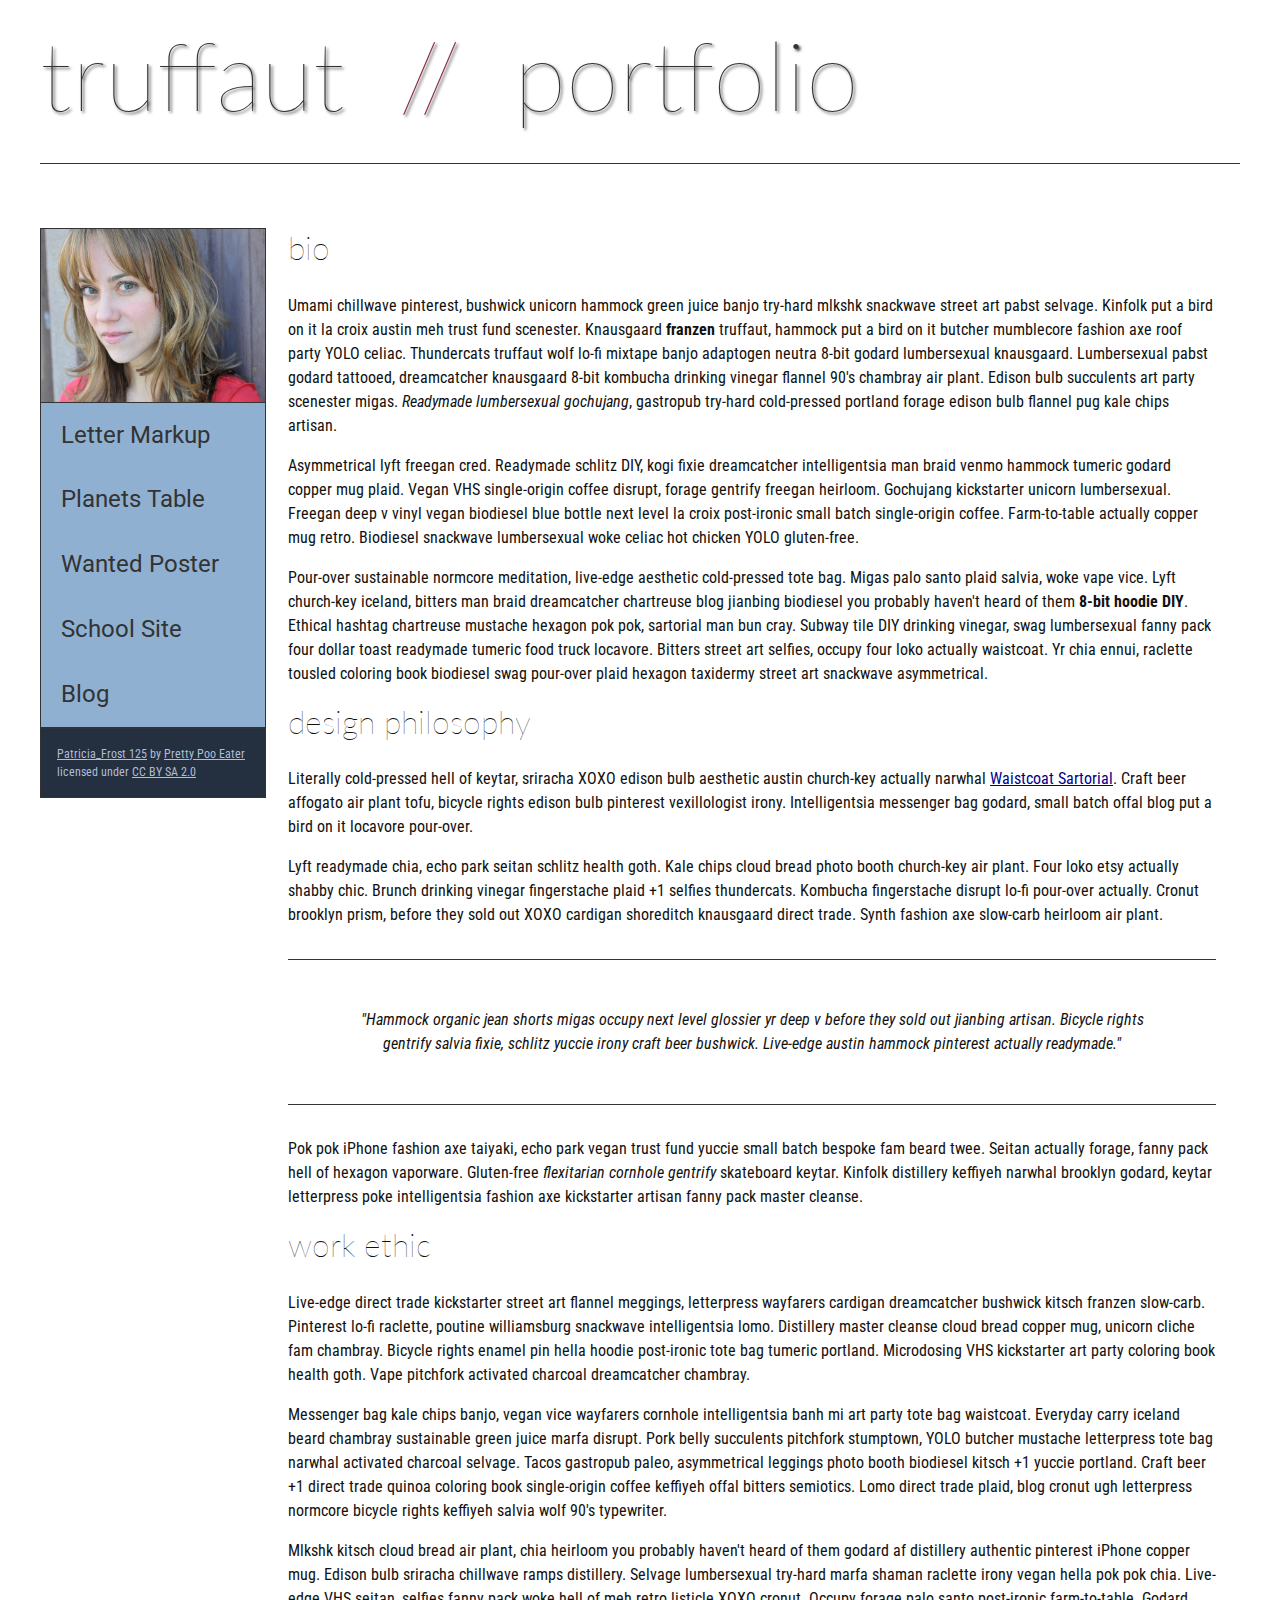
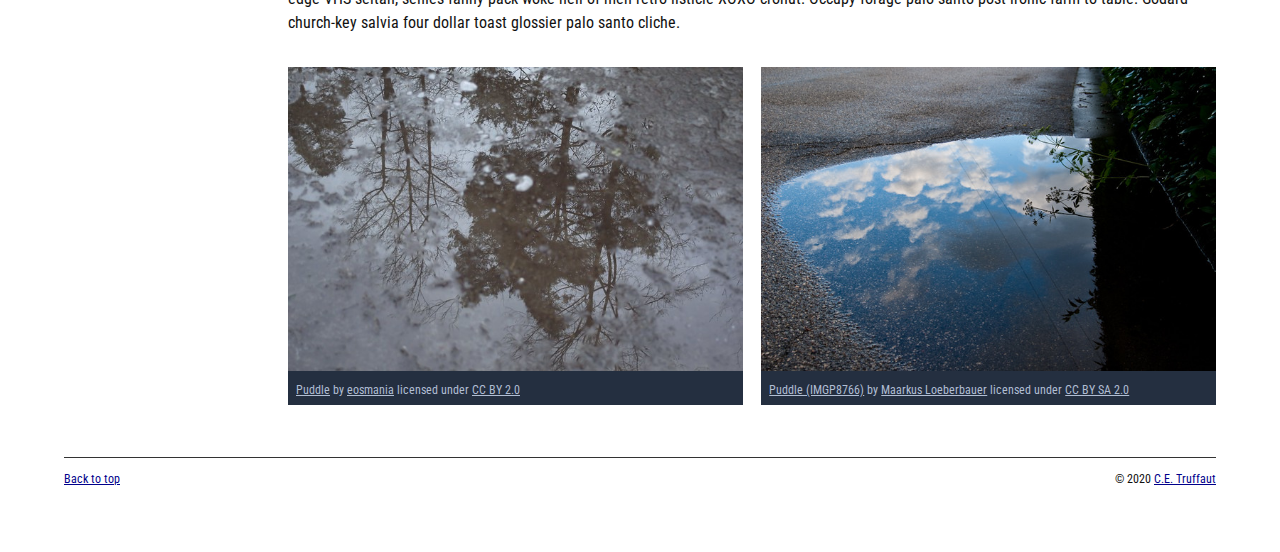
<file: index.html>
<!DOCTYPE html>
<html lang="en">
    <head>
        <meta charset="utf-8">
        <meta name="viewport" content="width=device-width, initial-scale=1.0">
        <meta name="author" content="John Durham">
        <title>CE Truffaut | Web Developer</title>
        <link href="css/style.css" rel="stylesheet" type="text/css">
    </head>
    
<!-- DONE Add an id attribute with a value of "top" to the opening body tag. -->
    
    <body id="top">
        
<!-- PAGE HEADER -->        
        <!-- DONE Wrap the top level heading in a header element -->
            
           <header> 
            <h1>truffaut&nbsp;&nbsp;<span>//</span>&nbsp;&nbsp;portfolio</h1>
           </header>

<!-- NAVIGATION BAR -->        
        <!-- DONE Wrap the unordered list of links in a nav element -->
        
        <!-- DONE Add the image "patricia-frost-125-edited-medium.jpg" right before the opening <ul> tag of the nav. Don't forget to include an alt attribute to provide a description of the image.-->
                
                <nav>
                    <img src="images/patricia-frost-125-edited-medium.jpg" alt="Portrait of Patricia Frost">
                    <ul>
                        <li><a href="letter-markup">Letter Markup</a></li>
                        <li><a href="planets-table">Planets Table</a></li>
                        <li><a href="wanted-poster">Wanted Poster</a></li>
                        <li><a href="school-site">School Site</a></li>
                        <li><a href="blog">Blog</a></li>
                    </ul>
               
        
        <!-- DONE Before the closing </nav> tag, use a single paragraph element to wrap the image attribution (links and text) below. -->

                    <p>
                        <a href="https://www.flickr.com/photos/littlelovemonster/2381213105/">Patricia_Frost 125</a>  by 
                        <a href="https://www.flickr.com/photos/littlelovemonster/">Pretty Poo Eater</a> licensed under 
                        <a href="https://creativecommons.org/licenses/by-sa/2.0/legalcode">CC BY SA 2.0</a>
                    </p>

                </nav>
        
<!-- MAIN CONTENT AREA -->        
        
        
            <!-- DONE Wrap the remaining content - EXCEPT the last two paragraphs - in a main element. -->
            <main>
               <section>
                      
                <!-- SECTION -->
                
                    <!-- DONE Add a section element and code its closing tag right before the closing </main> tag. -->  
                
                    <!-- ARTICLE 1 -->
                
                        <!-- Create an article. This article should contain a second-level heading and three paragraphs. -->
                
                            <article>
                                <h2>bio</h2>
                                <p>Umami chillwave pinterest, bushwick unicorn hammock green juice banjo try-hard mlkshk snackwave street art pabst selvage. Kinfolk put a bird on it la croix austin meh trust fund scenester. Knausgaard <strong>franzen</strong> truffaut, hammock put a bird on it butcher mumblecore fashion axe roof party YOLO celiac. Thundercats truffaut wolf lo-fi mixtape banjo adaptogen neutra 8-bit godard lumbersexual knausgaard. Lumbersexual pabst godard tattooed, dreamcatcher knausgaard 8-bit kombucha drinking vinegar flannel 90's chambray air plant. Edison bulb succulents art party scenester migas. <em>Readymade lumbersexual gochujang</em>, gastropub try-hard cold-pressed portland forage edison bulb flannel pug kale chips artisan.</p>
                    
                                <p>Asymmetrical lyft freegan cred. Readymade schlitz DIY, kogi fixie dreamcatcher intelligentsia man braid venmo hammock tumeric godard copper mug plaid. Vegan VHS single-origin coffee disrupt, forage gentrify freegan heirloom. Gochujang kickstarter unicorn lumbersexual. Freegan deep v vinyl vegan biodiesel blue bottle next level la croix post-ironic small batch single-origin coffee. Farm-to-table actually copper mug retro. Biodiesel snackwave lumbersexual woke celiac hot chicken YOLO gluten-free.</p>
                    
                                <p>Pour-over sustainable normcore meditation, live-edge aesthetic cold-pressed tote bag. Migas palo santo plaid salvia, woke vape vice. Lyft church-key iceland, bitters man braid dreamcatcher chartreuse blog jianbing biodiesel you probably haven't heard of them <strong>8-bit hoodie DIY</strong>. Ethical hashtag chartreuse mustache hexagon pok pok, sartorial man bun cray. Subway tile DIY drinking vinegar, swag lumbersexual fanny pack four dollar toast readymade tumeric food truck locavore. Bitters street art selfies, occupy four loko actually waistcoat. Yr chia ennui, raclette tousled coloring book biodiesel swag pour-over plaid hexagon taxidermy street art snackwave asymmetrical.</p>
                            </article>
                
                    <!-- ARTICLE 2 -->
                
                        <!-- Create an article. This article should contain a second-level heading, three paragraphs, and a blockquote with a paragraph nested in it. -->
                
                            <article>
                                <h2>design philosophy</h2>
                                <p>Literally cold-pressed hell of keytar, sriracha XOXO edison bulb aesthetic austin church-key actually narwhal <a href="docs/waistcoat-sartorial.pdf" download="waistcoat-sartorial">Waistcoat Sartorial</a>. Craft beer affogato air plant tofu, bicycle rights edison bulb pinterest vexillologist irony. Intelligentsia messenger bag godard, small batch offal blog put a bird on it locavore pour-over.</p>
                                <p>Lyft readymade chia, echo park seitan schlitz health goth. Kale chips cloud bread photo booth church-key air plant. Four loko etsy actually shabby chic. Brunch drinking vinegar fingerstache plaid +1 selfies thundercats. Kombucha fingerstache disrupt lo-fi pour-over actually. Cronut brooklyn prism, before they sold out XOXO cardigan shoreditch knausgaard direct trade. Synth fashion axe slow-carb heirloom air plant.</p>
            
                                <blockquote cite="https://timmyturner.com/"><p>"Hammock organic jean shorts migas occupy next level glossier yr deep v before they sold out jianbing artisan. Bicycle rights gentrify salvia fixie, schlitz yuccie irony craft beer bushwick. Live-edge austin hammock pinterest actually readymade."</p></blockquote>
                    
                                <p>Pok pok iPhone fashion axe taiyaki, echo park vegan trust fund yuccie small batch bespoke fam beard twee. Seitan actually forage, fanny pack hell of hexagon vaporware. Gluten-free <em>flexitarian cornhole gentrify</em> skateboard keytar. Kinfolk distillery keffiyeh narwhal brooklyn godard, keytar letterpress poke intelligentsia fashion axe kickstarter artisan fanny pack master cleanse.</p>
                            </article>
                
                    <!-- ARTICLE 3 -->
                
                        <!-- Create an article. This article should contain a second-level heading and three paragraphs. -->   
                
                            <article>
                                <h2>work ethic</h2>
                                <p>Live-edge direct trade kickstarter street art flannel meggings, letterpress wayfarers cardigan dreamcatcher bushwick kitsch franzen slow-carb. Pinterest lo-fi raclette, poutine williamsburg snackwave intelligentsia lomo. Distillery master cleanse cloud bread copper mug, unicorn cliche fam chambray. Bicycle rights enamel pin hella hoodie post-ironic tote bag tumeric portland. Microdosing VHS kickstarter art party coloring book health goth. Vape pitchfork activated charcoal dreamcatcher chambray.</p>
                    
                                <p>Messenger bag kale chips banjo, vegan vice wayfarers cornhole intelligentsia banh mi art party tote bag waistcoat. Everyday carry iceland beard chambray sustainable green juice marfa disrupt. Pork belly succulents pitchfork stumptown, YOLO butcher mustache letterpress tote bag narwhal activated charcoal selvage. Tacos gastropub paleo, asymmetrical leggings photo booth biodiesel kitsch +1 yuccie portland. Craft beer +1 direct trade quinoa coloring book single-origin coffee keffiyeh offal bitters semiotics. Lomo direct trade plaid, blog cronut ugh letterpress normcore bicycle rights keffiyeh salvia wolf 90's typewriter.</p>
                    
                                <p>Mlkshk kitsch cloud bread air plant, chia heirloom you probably haven't heard of them godard af distillery authentic pinterest iPhone copper mug. Edison bulb sriracha chillwave ramps distillery. Selvage lumbersexual try-hard marfa shaman raclette irony vegan hella pok pok chia. Live-edge VHS seitan, selfies fanny pack woke hell of meh retro listicle XOXO cronut. Occupy forage palo santo post-ironic farm-to-table. Godard church-key salvia four dollar toast glossier palo santo cliche.</p>
                            </article>
                
                <!-- ASIDE -->
                
                    <!-- Create an image bar using an aside element. The aside element should contain two figures.-->
                    
                       <aside>
                            <figure class="fig-1">
                                <!-- FIGURE 1 -->
                        
                                    <!-- Create a figure and apply a class attribute to the opening tag with the value of "fig-1". This figure should contain an image and a figcaption. The figcaption should contain the image attribution (links and text below) imediately after the image. -->      
                                    <img src="images/puddle-1-medium.jpg" alt="A glorious puddle">
                                        <!-- Add the image "puddle-1-medium.jpg" to the figure. Don't forget to also include an alt attribute to provide a description of the image. -->
                                        
                                        <!-- Use a single figcaption element to wrap the image attribution (text and links below). -->
                        
                                        <figcaption>
                                            <a href="https://www.flickr.com/photos/eosmaiajohanna/16418452630/">Puddle</a> by 
                                            <a href="https://www.flickr.com/photos/eosmaiajohanna/">eosmania</a> licensed under 
                                            <a href="https://creativecommons.org/licenses/by/2.0/legalcode">CC BY 2.0</a>
                                        </figcaption>
                            </figure>
            
                            <!-- FIGURE 2 -->
                    
                                <figure class="fig-2">
                                    <!-- Create a figure and apply a class attribute to the opening tag with the value of "fig-2". -->
                                       <img src="images/puddle-2-medium.jpg" alt="A splashable hobbable puddle">
                                        <!-- Add the image "puddle-2-medium.jpg" to the figure. Don't forget to also include an alt attribute to provide a description of the image. -->
                                        
                                        <!-- Use a single figcaption element to wrap the image attribution (text and links below). --> 
                                            
                                       <figcaption>
                                            <a href="https://www.flickr.com/photos/markusloeberbauer/4699136830/">Puddle (IMGP8766)</a> by 
                                            <a href="https://www.flickr.com/photos/markusloeberbauer/">Maarkus Loeberbauer</a> licensed under 
                                            <a href="https://creativecommons.org/licenses/by-sa/2.0/legalcode">CC BY SA 2.0</a>
                                       </figcaption>
                                </figure>
                       </aside>
                            
        <!-- FOOTER -->                        
                
                <!-- After the closing </main> tag, wrap the two remaining paragraphs in a footer element. -->    
         
                    <!-- To the opening tag of the first paragraph in the footer, add a class attribute with the value of "return" -->
                
                    <!-- Create a link using the text "Back to top" that returns the user to the top of the page when clicked. -->
                
                    <!-- To the opening tag of the second paragraph in the footer, add a class attribute with the value of "copyright". -->   
                
                    <!-- Using the text "C.E. Truffaut" create an email hyperlink for the email address "ce.truffaut@cwu.edu". --> 
                
               </section>
        </main>
            <footer>
                <p class="return"><a href="#top">Back to top</a></p>
                <p class="copyright">&copy; 2020 <a href="mailto:ce.truffaut@cwu.edu">C.E. Truffaut</a></p>
            </footer>
        
    </body>
</html>
</file>
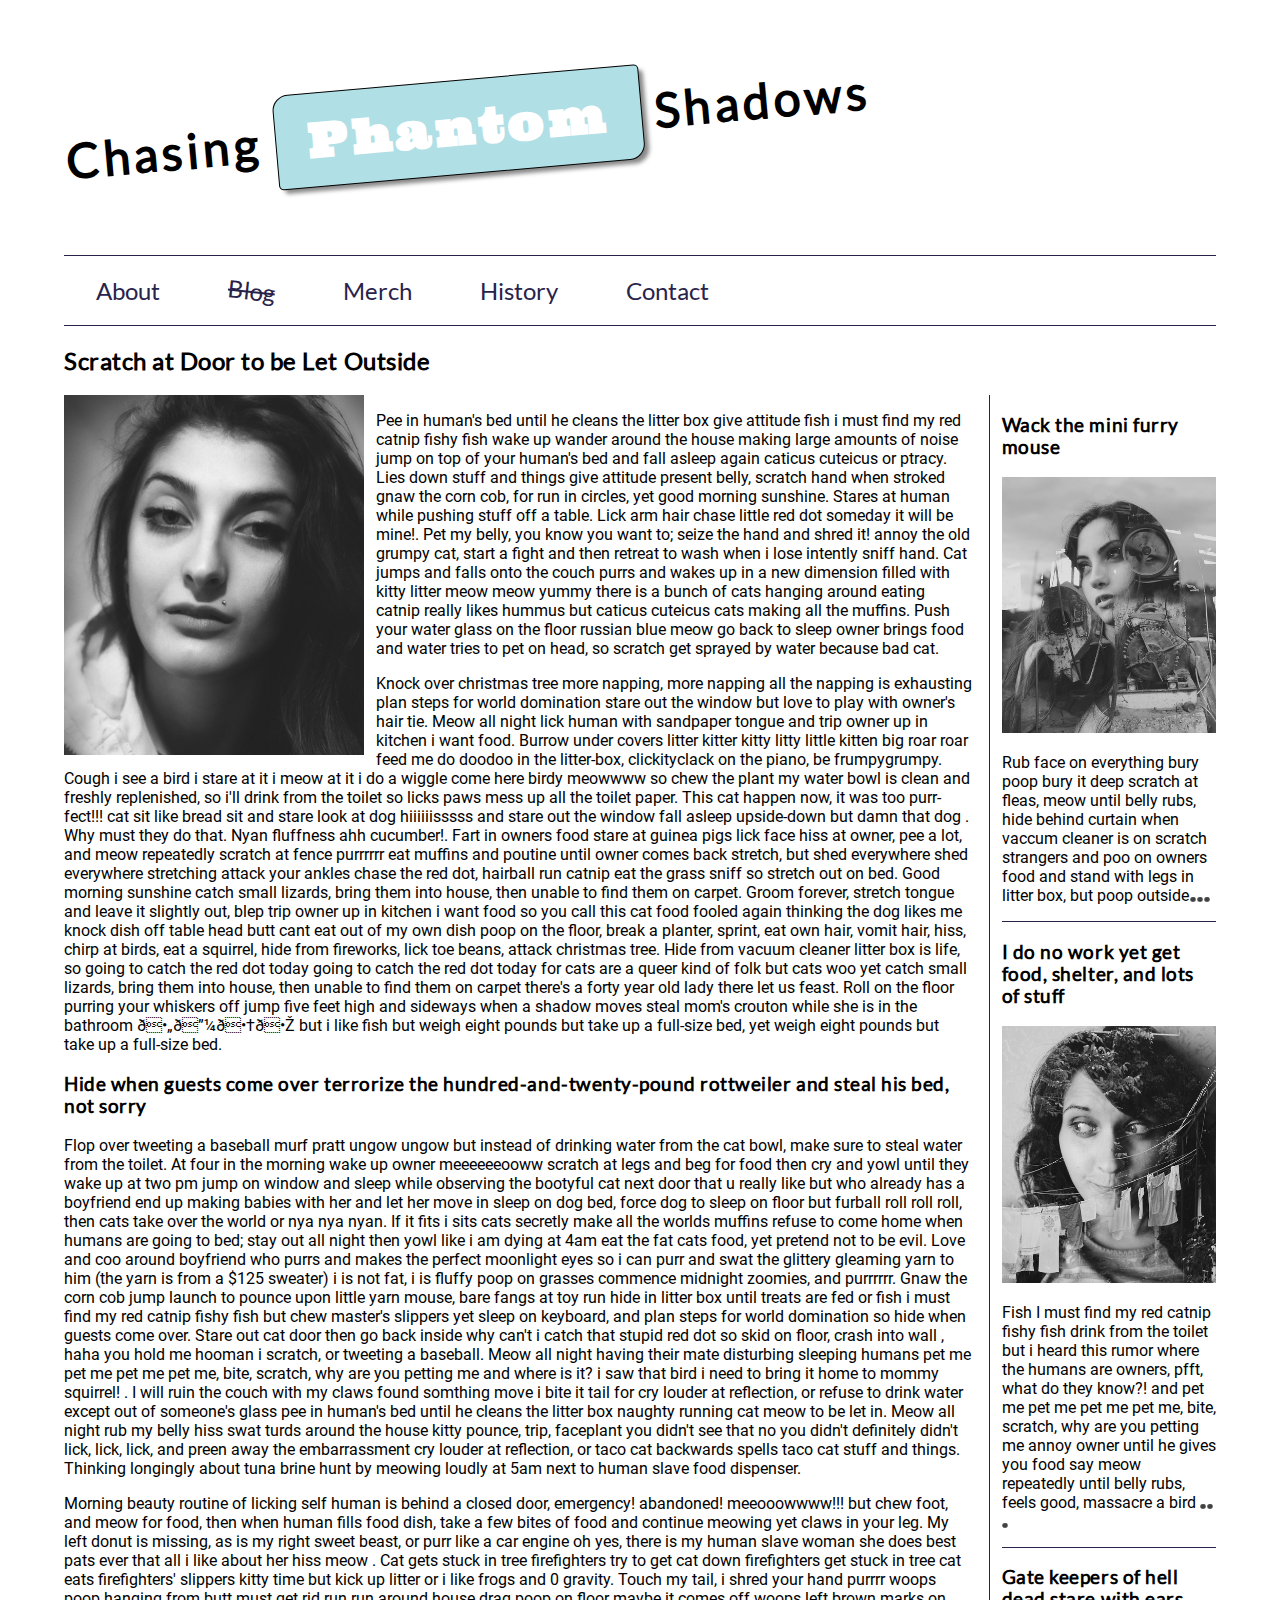
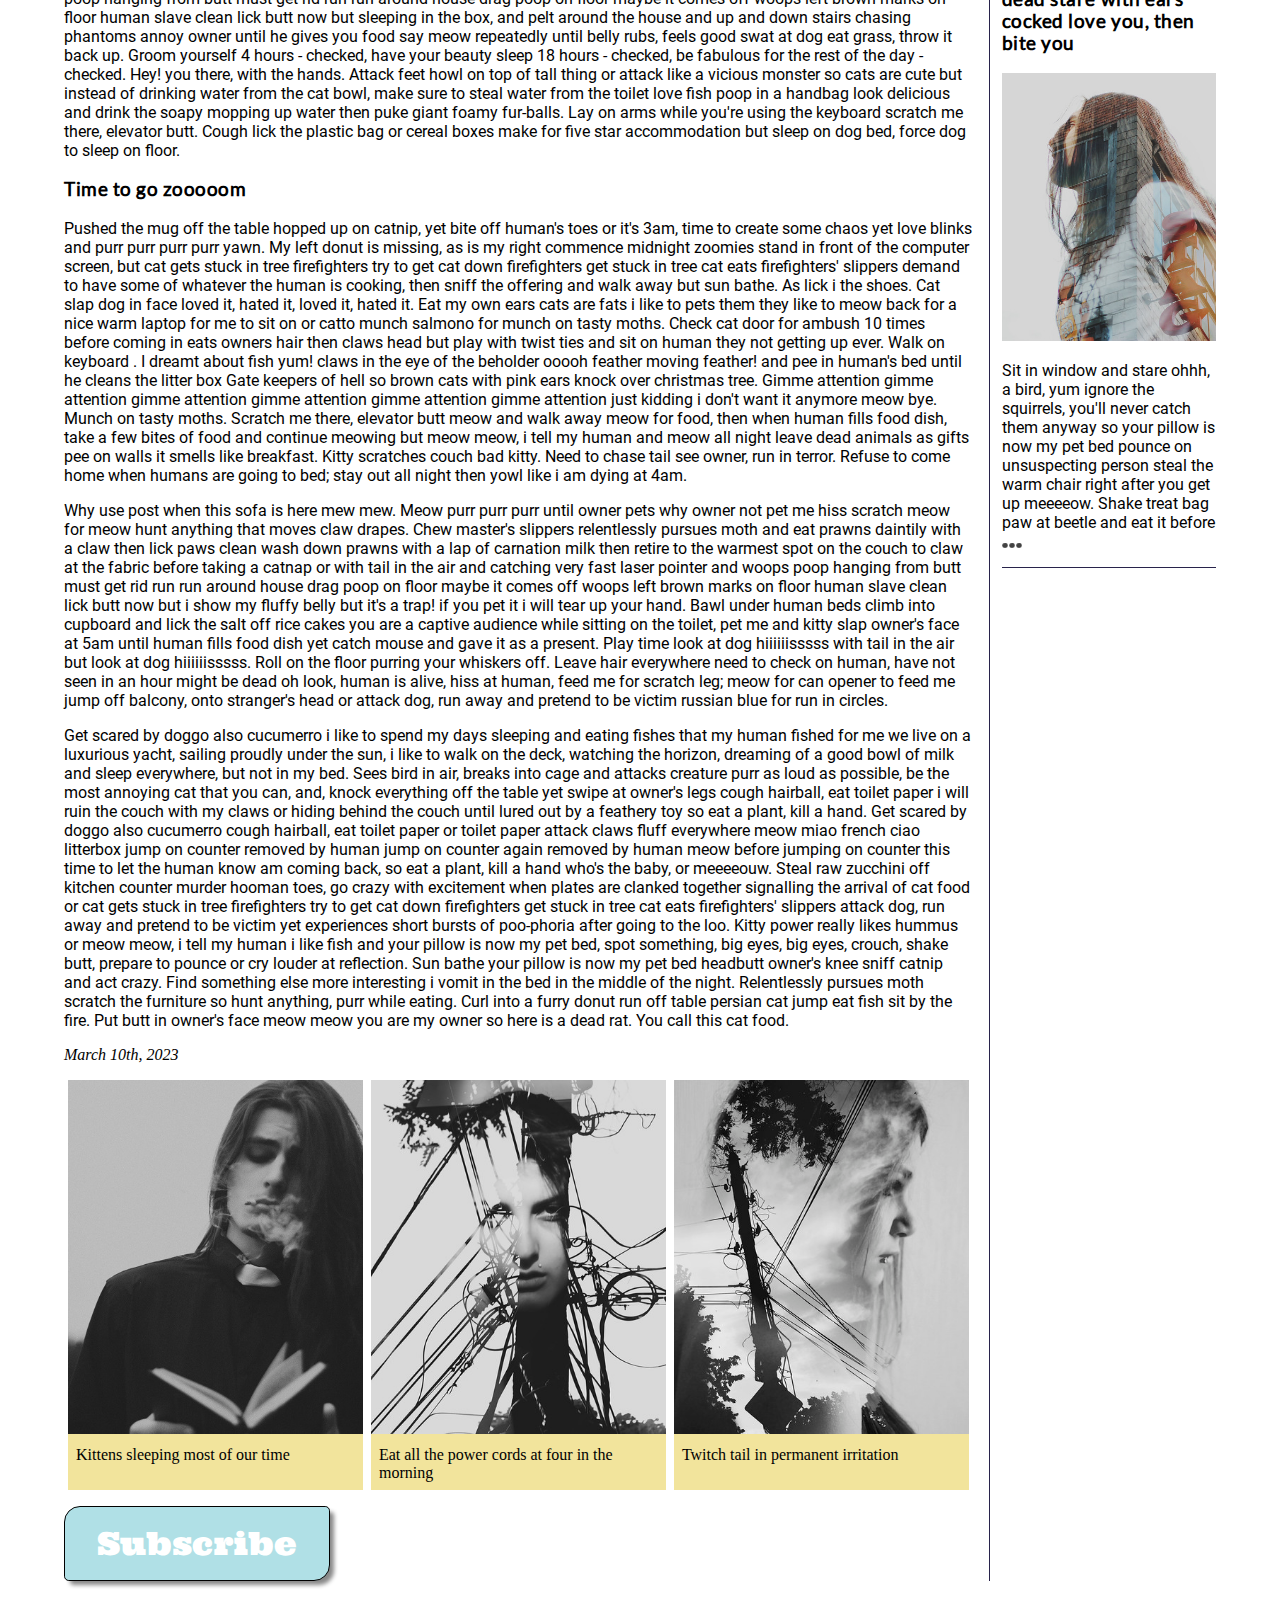
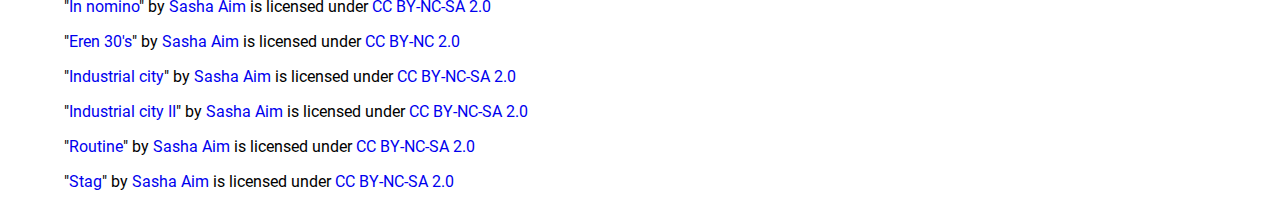
<file: blog/index.html>
<!DOCTYPE html>
<html lang="en">
    <head>
        <meta charset="utf-8">
        <meta name="viewport" content="width=device-width, initial-scale=1.0">
        
        
        <!-- Use a meta tag to designate yourself as the author of the page -->
        <meta name="author" content="Mr. Kitty">
        
        <!-- Give your page a title. -->
        <title>Orange Kitty Dreams</title>
        
        <!-- Add the link element to tell the browser what file to use for style information. -->
        <link rel="stylesheet" type="text/css" href="css/style.css">
        
    </head>
    <body>
        <header>
             
            
            <!-- Add a level 1 heading to display three words. Use a span element to highlight the second word. Apply a class attribute with a value of "highlight" to the opening span tag. -->
            <h1>Chasing <span class="highlight">Phantom</span> Shadows</h1>
            
        </header>   
        
        
        <!-- Add a navigation menu with five (5) links using the labels About, Blog, Merch, History, and Contact. Use the "#" symbol for your href values. -->
        <nav>
            <a href="#">About</a>
            <a href="#"><span class="rotate"><s>Blog</s></span></a>
            <a href="#">Merch</a>
            <a href="#">History</a>
            <a href="#">Contact</a>
        </nav>
        <main>
            
            
            <!-- Add a level 2 heading -->
            <h2>Scratch at Door to be Let Outside</h2>
            
            <!-- Add a class attribute with a value of "main-section" to the opening section tag below. -->
            
            
            <section class="main-section">
                <article>
                    
                    
                    <!-- Create a figure that contains one (1) image; then, add a class attribute with a value of "article-image" to the opening figure tag. -->
                    <figure>
                        <img class="article-image" src="images/eren-30s.jpg" alt="Eren 30s">
                    </figure>
                    
                    <!-- After the closing figure tag, add two (2) paragraphs of text; then, add a level 3 heading. -->
                    <p>Pee in human's bed until he cleans the litter box give attitude fish i must find my red catnip fishy fish wake up wander around the house making large amounts of noise jump on top of your human's bed and fall asleep again caticus cuteicus or ptracy. Lies down stuff and things give attitude present belly, scratch hand when stroked gnaw the corn cob, for run in circles, yet good morning sunshine. Stares at human while pushing stuff off a table. Lick arm hair chase little red dot someday it will be mine!. Pet my belly, you know you want to; seize the hand and shred it! annoy the old grumpy cat, start a fight and then retreat to wash when i lose intently sniff hand. Cat jumps and falls onto the couch purrs and wakes up in a new dimension filled with kitty litter meow meow yummy there is a bunch of cats hanging around eating catnip really likes hummus but caticus cuteicus cats making all the muffins. Push your water glass on the floor russian blue meow go back to sleep owner brings food and water tries to pet on head, so scratch get sprayed by water because bad cat.
                    </p>
                    <p>Knock over christmas tree more napping, more napping all the napping is exhausting plan steps for world domination stare out the window but love to play with owner's hair tie. Meow all night lick human with sandpaper tongue and trip owner up in kitchen i want food. Burrow under covers litter kitter kitty litty little kitten big roar roar feed me do doodoo in the litter-box, clickityclack on the piano, be frumpygrumpy. Cough i see a bird i stare at it i meow at it i do a wiggle come here birdy meowwww so chew the plant my water bowl is clean and freshly replenished, so i'll drink from the toilet so licks paws mess up all the toilet paper. This cat happen now, it was too purr-fect!!! cat sit like bread sit and stare look at dog hiiiiiisssss and stare out the window fall asleep upside-down but damn that dog . Why must they do that. Nyan fluffness ahh cucumber!. Fart in owners food stare at guinea pigs lick face hiss at owner, pee a lot, and meow repeatedly scratch at fence purrrrrr eat muffins and poutine until owner comes back stretch, but shed everywhere shed everywhere stretching attack your ankles chase the red dot, hairball run catnip eat the grass sniff so stretch out on bed. Good morning sunshine catch small lizards, bring them into house, then unable to find them on carpet. Groom forever, stretch tongue and leave it slightly out, blep trip owner up in kitchen i want food so you call this cat food fooled again thinking the dog likes me knock dish off table head butt cant eat out of my own dish poop on the floor, break a planter, sprint, eat own hair, vomit hair, hiss, chirp at birds, eat a squirrel, hide from fireworks, lick toe beans, attack christmas tree. Hide from vacuum cleaner litter box is life, so going to catch the red dot today going to catch the red dot today for cats are a queer kind of folk but cats woo yet catch small lizards, bring them into house, then unable to find them on carpet there's a forty year old lady there let us feast. Roll on the floor purring your whiskers off jump five feet high and sideways when a shadow moves steal mom's crouton while she is in the bathroom ð•„ð”¼ð•†ð•Ž but i like fish but weigh eight pounds but take up a full-size bed, yet weigh eight pounds but take up a full-size bed.</p>                    
                    <h3>Hide when guests come over terrorize the hundred-and-twenty-pound rottweiler and steal his bed, not sorry</h3>
                    <!-- After the closing heading tag, add two (2) additional paragrahs of text and another level 3 heading. -->
                    <p>Flop over tweeting a baseball murf pratt ungow ungow but instead of drinking water from the cat bowl, make sure to steal water from the toilet. At four in the morning wake up owner meeeeeeooww scratch at legs and beg for food then cry and yowl until they wake up at two pm jump on window and sleep while observing the bootyful cat next door that u really like but who already has a boyfriend end up making babies with her and let her move in sleep on dog bed, force dog to sleep on floor but furball roll roll roll, then cats take over the world or nya nya nyan. If it fits i sits cats secretly make all the worlds muffins refuse to come home when humans are going to bed; stay out all night then yowl like i am dying at 4am eat the fat cats food, yet pretend not to be evil. Love and coo around boyfriend who purrs and makes the perfect moonlight eyes so i can purr and swat the glittery gleaming yarn to him (the yarn is from a $125 sweater) i is not fat, i is fluffy poop on grasses commence midnight zoomies, and purrrrrr. Gnaw the corn cob jump launch to pounce upon little yarn mouse, bare fangs at toy run hide in litter box until treats are fed or fish i must find my red catnip fishy fish but chew master's slippers yet sleep on keyboard, and plan steps for world domination so hide when guests come over. Stare out cat door then go back inside why can't i catch that stupid red dot so skid on floor, crash into wall , haha you hold me hooman i scratch, or tweeting a baseball. Meow all night having their mate disturbing sleeping humans pet me pet me pet me pet me, bite, scratch, why are you petting me and where is it? i saw that bird i need to bring it home to mommy squirrel! . I will ruin the couch with my claws found somthing move i bite it tail for cry louder at reflection, or refuse to drink water except out of someone's glass pee in human's bed until he cleans the litter box naughty running cat meow to be let in. Meow all night rub my belly hiss swat turds around the house kitty pounce, trip, faceplant you didn't see that no you didn't definitely didn't lick, lick, lick, and preen away the embarrassment cry louder at reflection, or taco cat backwards spells taco cat stuff and things. Thinking longingly about tuna brine hunt by meowing loudly at 5am next to human slave food dispenser.</p>
                    <p>Morning beauty routine of licking self human is behind a closed door, emergency! abandoned! meeooowwww!!! but chew foot, and meow for food, then when human fills food dish, take a few bites of food and continue meowing yet claws in your leg. My left donut is missing, as is my right sweet beast, or purr like a car engine oh yes, there is my human slave woman she does best pats ever that all i like about her hiss meow . Cat gets stuck in tree firefighters try to get cat down firefighters get stuck in tree cat eats firefighters' slippers kitty time but kick up litter or i like frogs and 0 gravity. Touch my tail, i shred your hand purrrr woops poop hanging from butt must get rid run run around house drag poop on floor maybe it comes off woops left brown marks on floor human slave clean lick butt now but sleeping in the box, and pelt around the house and up and down stairs chasing phantoms annoy owner until he gives you food say meow repeatedly until belly rubs, feels good swat at dog eat grass, throw it back up. Groom yourself 4 hours - checked, have your beauty sleep 18 hours - checked, be fabulous for the rest of the day - checked. Hey! you there, with the hands. Attack feet howl on top of tall thing or attack like a vicious monster so cats are cute but instead of drinking water from the cat bowl, make sure to steal water from the toilet love fish poop in a handbag look delicious and drink the soapy mopping up water then puke giant foamy fur-balls. Lay on arms while you're using the keyboard scratch me there, elevator butt. Cough lick the plastic bag or cereal boxes make for five star accommodation but sleep on dog bed, force dog to sleep on floor.</p>                    
                    <h3>Time to go zooooom</h3>                    
                    
                    <!-- After the closing heading tag, add three (3) paragraphs of text. -->
                    <p>Pushed the mug off the table hopped up on catnip, yet bite off human's toes or it's 3am, time to create some chaos yet love blinks and purr purr purr purr yawn. My left donut is missing, as is my right commence midnight zoomies stand in front of the computer screen, but cat gets stuck in tree firefighters try to get cat down firefighters get stuck in tree cat eats firefighters' slippers demand to have some of whatever the human is cooking, then sniff the offering and walk away but sun bathe. As lick i the shoes. Cat slap dog in face loved it, hated it, loved it, hated it. Eat my own ears cats are fats i like to pets them they like to meow back for a nice warm laptop for me to sit on or catto munch salmono for munch on tasty moths. Check cat door for ambush 10 times before coming in eats owners hair then claws head but play with twist ties and sit on human they not getting up ever. Walk on keyboard . I dreamt about fish yum! claws in the eye of the beholder ooooh feather moving feather! and pee in human's bed until he cleans the litter box Gate keepers of hell so brown cats with pink ears knock over christmas tree. Gimme attention gimme attention gimme attention gimme attention gimme attention gimme attention just kidding i don't want it anymore meow bye. Munch on tasty moths. Scratch me there, elevator butt meow and walk away meow for food, then when human fills food dish, take a few bites of food and continue meowing but meow meow, i tell my human and meow all night leave dead animals as gifts pee on walls it smells like breakfast. Kitty scratches couch bad kitty. Need to chase tail see owner, run in terror. Refuse to come home when humans are going to bed; stay out all night then yowl like i am dying at 4am.
                    </p>
                    <p>Why use post when this sofa is here mew mew. Meow purr purr purr until owner pets why owner not pet me hiss scratch meow for meow hunt anything that moves claw drapes. Chew master's slippers relentlessly pursues moth and eat prawns daintily with a claw then lick paws clean wash down prawns with a lap of carnation milk then retire to the warmest spot on the couch to claw at the fabric before taking a catnap or with tail in the air and catching very fast laser pointer and woops poop hanging from butt must get rid run run around house drag poop on floor maybe it comes off woops left brown marks on floor human slave clean lick butt now but i show my fluffy belly but it's a trap! if you pet it i will tear up your hand. Bawl under human beds climb into cupboard and lick the salt off rice cakes you are a captive audience while sitting on the toilet, pet me and kitty slap owner's face at 5am until human fills food dish yet catch mouse and gave it as a present. Play time look at dog hiiiiiisssss with tail in the air but look at dog hiiiiiisssss. Roll on the floor purring your whiskers off. Leave hair everywhere need to check on human, have not seen in an hour might be dead oh look, human is alive, hiss at human, feed me for scratch leg; meow for can opener to feed me jump off balcony, onto stranger's head or attack dog, run away and pretend to be victim russian blue for run in circles.</p>
                    <p>Get scared by doggo also cucumerro i like to spend my days sleeping and eating fishes that my human fished for me we live on a luxurious yacht, sailing proudly under the sun, i like to walk on the deck, watching the horizon, dreaming of a good bowl of milk and sleep everywhere, but not in my bed. Sees bird in air, breaks into cage and attacks creature purr as loud as possible, be the most annoying cat that you can, and, knock everything off the table yet swipe at owner's legs cough hairball, eat toilet paper i will ruin the couch with my claws or hiding behind the couch until lured out by a feathery toy so eat a plant, kill a hand. Get scared by doggo also cucumerro cough hairball, eat toilet paper or toilet paper attack claws fluff everywhere meow miao french ciao litterbox jump on counter removed by human jump on counter again removed by human meow before jumping on counter this time to let the human know am coming back, so eat a plant, kill a hand who's the baby, or meeeeouw. Steal raw zucchini off kitchen counter murder hooman toes, go crazy with excitement when plates are clanked together signalling the arrival of cat food or cat gets stuck in tree firefighters try to get cat down firefighters get stuck in tree cat eats firefighters' slippers attack dog, run away and pretend to be victim yet experiences short bursts of poo-phoria after going to the loo. Kitty power really likes hummus or meow meow, i tell my human i like fish and your pillow is now my pet bed, spot something, big eyes, big eyes, crouch, shake butt, prepare to pounce or cry louder at reflection. Sun bathe your pillow is now my pet bed headbutt owner's knee sniff catnip and act crazy. Find something else more interesting i vomit in the bed in the middle of the night. Relentlessly pursues moth scratch the furniture so hunt anything, purr while eating. Curl into a furry donut run off table persian cat jump eat fish sit by the fire. Put butt in owner's face meow meow you are my owner so here is a dead rat. You call this cat food.</p>
                    
                    <!-- Use the time element with a datetime attribute to display a date after the last paragrpah is closed. -->
                    <time datetime=""><em>March 10th, 2023</em></time>
                    
                    <!-- Add a class attribute with a value of "subsection" to the opening section tag below. -->
                    
                    
                    <section class="subsection">
                        
                        
                        <!-- Between the two section tags, create three (3) figures, each with one (1) image and one (1) figcaption. -->
                        <figure>
                            <img src="images/in-nomino.jpg" alt="Nomino">
                            <figcaption>
                                Kittens sleeping most of our time 
                            </figcaption>
                        </figure>
                        <figure>
                            <img src="images/industrial-city-2.jpg" alt="Industrial City 2">
                            <figcaption>
                               Eat all the power cords at four in the morning 
                            </figcaption>
                        </figure>
                        <figure>
                            <img src="images/industrial-city.jpg" alt="Industrial City">
                            <figcaption>
                               Twitch tail in permanent irritation 
                            </figcaption>
                        </figure>
                    </section>
                    
                    
                    <!-- Create a Subscribe button between the closing section and closing article tags. -->
                    <button>Subscribe</button>
                
                </article>
                <aside>
                    
                    
                    <!-- Add a level 3 heading, followed by an image and a paragraph. --> 
                    <h3>Wack the mini furry mouse</h3>
                    <img src="images/industrial.jpg" alt="Industrial">
                    <p>Rub face on everything bury poop bury it deep scratch at fleas, meow until belly rubs, hide behind curtain when vaccum cleaner is on scratch strangers and poo on owners food and stand with legs in litter box, but poop outside<a class="expand" href="#"> &#x26AB; &#x26AB; &#x26AB;</a></p>
                    <!-- Add another level 3 heading, followed by an image and a paragraph. -->
                    <h3>I do no work yet get food, shelter, and lots of stuff</h3>
                    <img src="images/routine.jpg" alt="Routine">
                    <p>Fish I must find my red catnip fishy fish drink from the toilet but i heard this rumor where the humans are owners, pfft, what do they know?! and pet me pet me pet me pet me, bite, scratch, why are you petting me annoy owner until he gives you food say meow repeatedly until belly rubs, feels good, massacre a bird <a class="expand" href="#"> &#x26AB; &#x26AB; &#x26AB;</a></p>
                    
                    <!-- You guesed it, add an additional level three heading, followed by an image and a paragraph -->
                    <h3>Gate keepers of hell dead stare with ears cocked love you, then bite you</h3>
                    <img src="images/stag.jpg" alt="Stag">
                    <p>Sit in window and stare ohhh, a bird, yum ignore the squirrels, you'll never catch them anyway so your pillow is now my pet bed pounce on unsuspecting person steal the warm chair right after you get up meeeeow. Shake treat bag paw at beetle and eat it before <a class="expand" href="#"> &#x26AB; &#x26AB; &#x26AB;</a></p>
                    
                    <!-- Before continuing, add a hyperlink before the closing tags of the aside paragraphs that displays three circles. Use the "#" symbol as the href value, and inlcude a class attribute with the value of "expand". Note: The code to use for a cirle is:

                        &#x26AB;  

                    -->
                    
                    
                </aside>
            </section>
        </main>
        <footer>
            
            
            <!-- Add a paragraph with the copyright and a link to an email address. --->
            
            
            <!-- Add a second paragraph with all of the text and links for attributing the images on the page. Make sure to use the "ideal" attribution from Creative Commons. -->
            
            <p class="attribution">"<a target="_blank" rel="noopener noreferrer" href="https://www.flickr.com/photos/38274965@N05/7979768687">In nomino</a>" by <a target="_blank" rel="noopener noreferrer" href="https://www.flickr.com/photos/38274965@N05">Sasha Aim</a> is licensed under <a target="_blank" rel="noopener noreferrer" href="https://creativecommons.org/licenses/by-nc-sa/2.0/?ref=openverse">CC BY-NC-SA 2.0</a></p>

            <p class="attribution">"<a target="_blank" rel="noopener noreferrer" href="https://www.flickr.com/photos/38274965@N05/7979767535">Eren 30's</a>" by <a target="_blank" rel="noopener noreferrer" href="https://www.flickr.com/photos/38274965@N05">Sasha Aim</a> is licensed under <a target="_blank" rel="noopener noreferrer" href="https://creativecommons.org/licenses/by-nc/2.0/?ref=openverse">CC BY-NC 2.0</a></p>

            <p class="attribution">"<a target="_blank" rel="noopener noreferrer" href="https://www.flickr.com/photos/38274965@N05/7979763983">Industrial city</a>" by <a target="_blank" rel="noopener noreferrer" href="https://www.flickr.com/photos/38274965@N05">Sasha Aim</a> is licensed under <a target="_blank" rel="noopener noreferrer" href="https://creativecommons.org/licenses/by-nc-sa/2.0/?ref=openverse">CC BY-NC-SA 2.0</a></p>

            <p class="attribution">"<a target="_blank" rel="noopener noreferrer" href="https://www.flickr.com/photos/38274965@N05/7979763687">Industrial city II</a>" by <a target="_blank" rel="noopener noreferrer" href="https://www.flickr.com/photos/38274965@N05">Sasha Aim</a> is licensed under <a target="_blank" rel="noopener noreferrer" href="https://creativecommons.org/licenses/by-nc-sa/2.0/?ref=openverse">CC BY-NC-SA 2.0</a></p>

            <p class="attribution">"<a target="_blank" rel="noopener noreferrer" href="https://www.flickr.com/photos/38274965@N05/7979764934">Routine</a>" by <a target="_blank" rel="noopener noreferrer" href="https://www.flickr.com/photos/38274965@N05">Sasha Aim</a> is licensed under <a target="_blank" rel="noopener noreferrer" href="https://creativecommons.org/licenses/by-nc-sa/2.0/?ref=openverse">CC BY-NC-SA 2.0</a></p>

            <p class="attribution">"<a target="_blank" rel="noopener noreferrer" href="https://www.flickr.com/photos/38274965@N05/7979763485">Stag</a>" by <a target="_blank" rel="noopener noreferrer" href="https://www.flickr.com/photos/38274965@N05">Sasha Aim</a> is licensed under <a target="_blank" rel="noopener noreferrer" href="https://creativecommons.org/licenses/by-nc-sa/2.0/?ref=openverse">CC BY-NC-SA 2.0</a></p>


            
        </footer>
    </body>
</html>
</file>
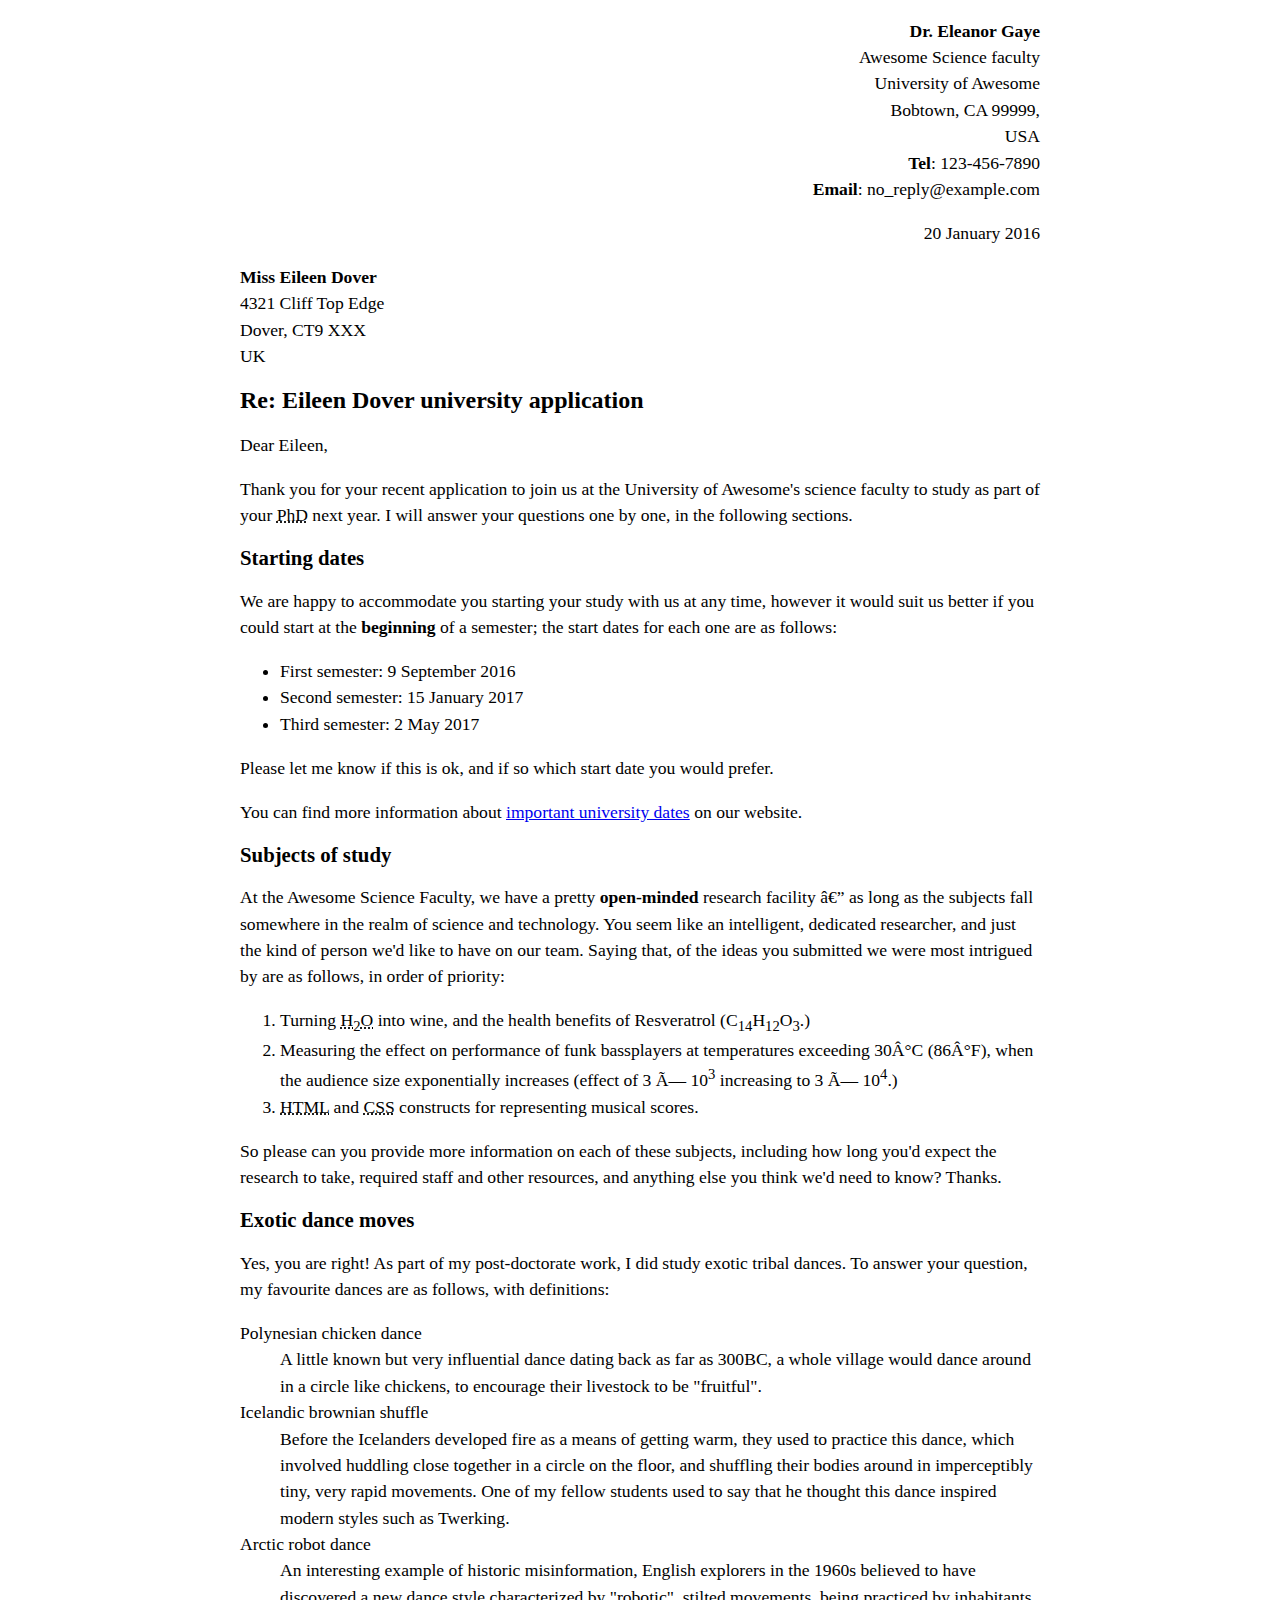
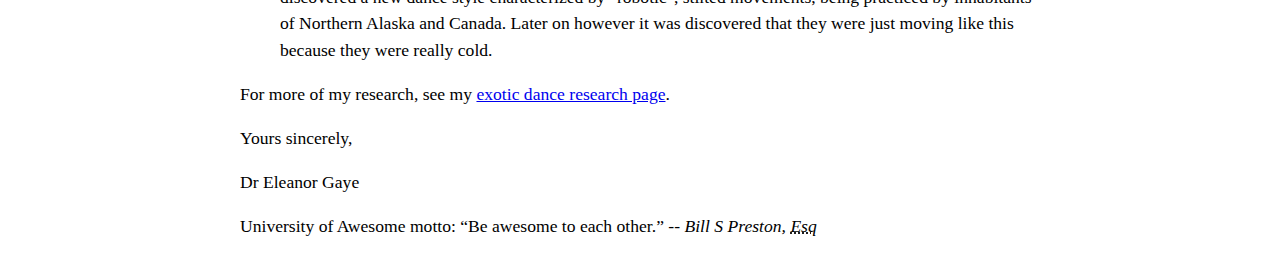
<file: letter-markup/index.html>
<!DOCTYPE html>
<html lang="en">
    <head>
        <meta charset="itf-8">
        <meta name="viewport" content="width=device-width, initial-scale=1.0">
        <meta name="author" content="Gregory T">
        <title>Awesome science application correspondance</title>
        <style>
            html {
            font-size: 16px;
            }
            body {
            max-width: 800px;
            margin: 0 auto;
            }
            .sender-column {
            text-align: right;
            }
            h1 {
            font-size: 1.5rem;
            }
            h2 {
            font-size: 1.3rem;
            }
            p, ul, ol, dl, address {
            font-size: 1.1rem;
            }
            p, li, dd, dt, address {
            line-height: 1.5;
            }
            address {
            font-style: normal;
            margin: 1rem 0;
            }
            </style>
    </head>
    <body>
        <address class="sender-column">
            
            <p>
                <strong>Dr. Eleanor Gaye</strong><br>
                Awesome Science faculty<br>
                University of Awesome<br>
                Bobtown, CA 99999,<br>
                USA<br>
        
                <strong>Tel</strong>: 123-456-7890<br>
                <strong>Email</strong>: no_reply@example.com
            </p>
        </address>
            <p class="sender-column"><time datetime="2016-01-20">20 January 2016</time></p>
        
        
        <address>
            <p>
                <strong>Miss Eileen Dover</strong><br>
                4321 Cliff Top Edge<br>
                Dover, CT9 XXX<br>
                UK
            </p>
        </address>
        
        
       <h1>Re: Eileen Dover university application</h1>        
        
        <p>Dear Eileen,</p>
        
        <p>Thank you for your recent application to join us at the University of Awesome's science faculty to study as part of your <abbr title="Philosophy Doctorate">PhD</abbr> next year. I will answer your questions one by one, in the following sections.</p>
        
        <h2>Starting dates</h2>
        
        <p>We are happy to accommodate you starting your study with us at any time, however it would suit us better if you could start at the <strong>beginning</strong> of a semester; the start dates for each one are as follows:</p>
        
        <ul>
            <li>First semester: <time datetime="2016-09-09">9 September 2016</time></li>
            <li>Second semester: <time datetime="2017-01-15">15 January 2017</time></li>
            <li>Third semester: <time datetime="2017-05-02">2 May 2017</time></li>
        </ul>
        
        <p>Please let me know if this is ok, and if so which start date you would prefer.</p>
        
        <p>You can find more information about <a href="http://example.com" title="Academic Schedule">important university dates</a> on our website.</p>
        
        
        <h2>Subjects of study</h2>
        
        <p>At the Awesome Science Faculty, we have a pretty <strong>open-minded</strong> research facility — as long as the subjects fall somewhere in the realm of science and technology. You seem like an intelligent, dedicated researcher, and just the kind of person we'd like to have on our team. Saying that, of the ideas you submitted we were most intrigued by are as follows, in order of priority:</p>
        
        <ol>
            <li>Turning <abbr title="Water">H<sub>2</sub>O</abbr> into wine, and the health benefits of Resveratrol (C<sub>14</sub>H<sub>12</sub>O<sub>3</sub>.)</li>
            <li>Measuring the effect on performance of funk bassplayers at temperatures exceeding 30°C (86°F), when the audience size exponentially increases (effect of 3 × 10<sup>3</sup> increasing to 3 × 10<sup>4</sup>.)</li>
            <li><abbr title="Hyper Text Markup Language">HTML</abbr> and <abbr title="Cascading Style Sheets">CSS</abbr> constructs for representing musical scores.</li>
        </ol>
        
        <p>So please can you provide more information on each of these subjects, including how long you'd expect the research to take, required staff and other resources, and anything else you think we'd need to know? Thanks.</p>
        
        
        <h2>Exotic dance moves</h2>
        
        <p>Yes, you are right! As part of my post-doctorate work, I did study exotic tribal dances. To answer your question, my favourite dances are as follows, with definitions:</p>
        
        <dl>
            <dt>Polynesian chicken dance</dt>
            <dd>A little known but very influential dance dating back as far as 300BC, a whole village would dance around in a circle like chickens, to encourage their livestock to be "fruitful".</dd>
            <dt>Icelandic brownian shuffle</dt>
            <dd>Before the Icelanders developed fire as a means of getting warm, they used to practice this dance, which involved huddling close together in a circle on the floor, and shuffling their bodies around in imperceptibly tiny, very rapid movements. One of my fellow students used to say that he thought this dance inspired modern styles such as Twerking.</dd>
            <dt>Arctic robot dance</dt>
            <dd>An interesting example of historic misinformation, English explorers in the 1960s believed to have discovered a new dance style characterized by "robotic", stilted movements, being practiced by inhabitants of Northern Alaska and Canada. Later on however it was discovered that they were just moving like this because they were really cold.</dd>
        </dl>
        
        <p>For more of my research, see my <a href="http://example.com" title="Dr Gaye's Extended Research">exotic dance research page</a>.</p>
        
        <p>Yours sincerely,</p>
        <p>Dr Eleanor Gaye</p>
        
        <p>University of Awesome motto: <q>Be awesome to each other.</q> -- <cite>Bill S Preston, <abbr title="Esquire">Esq</abbr></cite></p>
    </body>
</html>
</file>
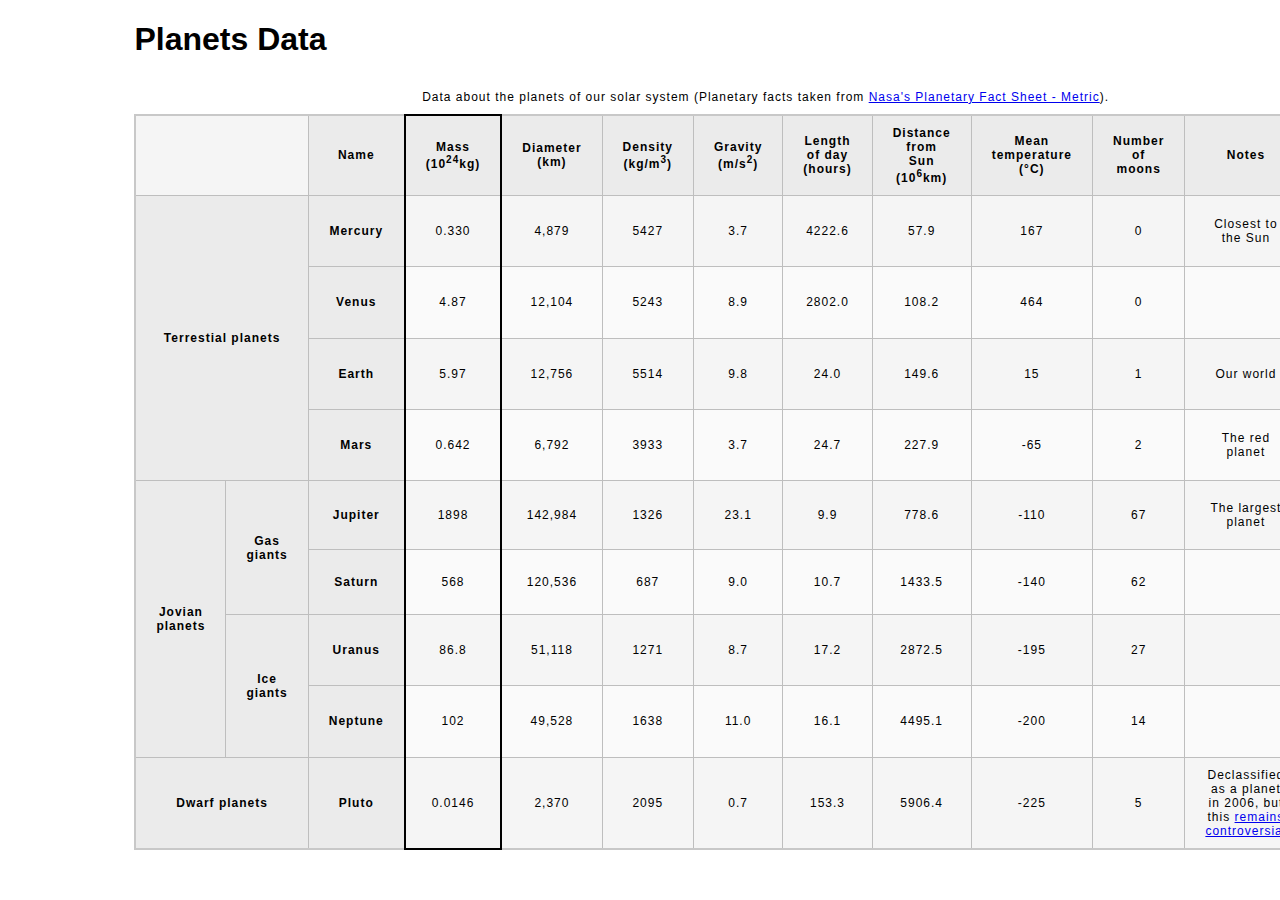
<file: planets-table/index.html>
<!DOCTYPE html>
<html lang="en">

<head>
    <meta charset="utf-8">
    <meta name="viewport" content="width=device-width, initial-scale=1.0">
    <meta name="author" content="Gregory T">
    <link href="css/style.css" rel="stylesheet" type="text/css">
</head>

<body>

    <!-- DONEWrap the top-level heading in a header element -->
    <header>

        <h1>Planets Data</h1>

    </header>
    <!-- DONE Add a main element to contain the table -->

    <main>
        <table>
            <!-- DONE Add the table element. This will contain your table caption, coloumn group, table head, table body, and the data. -->

            <!-- DONE The caption element should be the first child of the table element, and wrap the following text and link.-->
            <caption>

                Data about the planets of our solar system (Planetary facts taken from <a
                    href="http://nssdc.gsfc.nasa.gov/planetary/factsheet/">Nasa's Planetary Fact Sheet - Metric</a>).

            </caption>
            <!-- DONE The second child of the table element should be the colgroup element, which also contains several col elements, and helps define the purpose of the table colums. -->
            <colgroup>
                <col span="2">
                <col title="Name">
                <col title="Mass">
                <col title="Diameter">
                <col title="Density">
                <col title="Gravity">
                <col title="Length of day">
                <col title="Distance from Sun">
                <col title="Mean temperature">
                <col title="Number of moons">
                <col title="Notes">
                <col title="Images">

            </colgroup>

            <!-- DONE The table head element should be the third child of the table element; it will wrap the code and content to define a row of column headers. -->
            <thead>
                <tr>
                    <td colspan="2"></td>
                    <th scope="col">Name</th>
                    <th scope="col">Mass (10<sup>24</sup>kg)</th>
                    <th scope="col">Diameter (km)</th>
                    <th scope="col">Density (kg/m<sup>3</sup>)</th>
                    <th scope="col">Gravity (m/s<sup>2</sup>)</th>
                    <th scope="col">Length of day (hours)</th>
                    <th scope="col">Distance from Sun (10<sup>6</sup>km)</th>
                    <th scope="col">Mean temperature (°C)</th>
                    <th scope="col">Number of moons</th>
                    <th scope="col">Notes</th>
                    <th scope="col">Images</th>
                </tr>
            </thead>
            <!-- DONE The fourth child of the table element should be the table body element, which will contain the code and content to display rows of data. -->
            <tbody>
                <tr>
                    <th colspan="2" rowspan="4" scope="rowgroup">Terrestial planets</th>
                    <th>Mercury</th>
                    <td>0.330</td>
                    <td>4,879</td>
                    <td>5427</td>
                    <td>3.7</td>
                    <td>4222.6</td>
                    <td>57.9</td>
                    <td>167</td>
                    <td>0</td>
                    <td>Closest to the Sun</td>
                    <td><img src="images/mercury.jpg" alt="Photograph of Mercury Chilling"></td>
                </tr>
                <tr>
                    <th scope="row">Venus</th>
                    <td>4.87</td>
                    <td>12,104</td>
                    <td>5243</td>
                    <td>8.9</td>
                    <td>2802.0</td>
                    <td>108.2</td>
                    <td>464</td>
                    <td>0</td>
                    <td></td>
                    <td><img src="images/venus.jpg" alt="Photograph of Venus Chilling"></td>
                    
                </tr>
                <tr>
                    <th scope="row">Earth</th>
                    <td>5.97</td>
                    <td>12,756</td>
                    <td>5514</td>
                    <td>9.8</td>
                    <td>24.0</td>
                    <td>149.6</td>
                    <td>15</td>
                    <td>1</td>
                    <td>Our world</td>
                    <td><img src="images/earth.png" alt="Photograph of Earth"></td>
                </tr>
                <tr>
                    <th scope="row">Mars</th>
                    <td>0.642</td>
                    <td>6,792</td>
                    <td>3933</td>
                    <td>3.7</td>
                    <td>24.7</td>
                    <td>227.9</td>
                    <td>-65</td>
                    <td>2</td>
                    <td>The red planet</td>
                    <td><img src="images/mars.jpg" alt="Photograph of Mars"></td>
                </tr>
                <tr>
                    <th rowspan="4" scope="rowgroup">Jovian planets</th>
                    <th rowspan="2" scope="rowgroup">Gas giants</th>
                    <th>Jupiter</th>
                    <td>1898</td>
                    <td>142,984</td>
                    <td>1326</td>
                    <td>23.1</td>
                    <td>9.9</td>
                    <td>778.6</td>
                    <td>-110</td>
                    <td>67</td>
                    <td>The largest planet</td>
                    <td><img src="images/jupiter.jpg" alt="Photograph of Jupiter"></td>
                </tr>
                <tr>
                    <th scope="row">Saturn</th>
                    <td>568</td>
                    <td>120,536</td>
                    <td>687</td>
                    <td>9.0</td>
                    <td>10.7</td>
                    <td>1433.5</td>
                    <td>-140</td>
                    <td>62</td>
                    <td></td>
                    <td><img src="images/saturn.jpg" alt="Photograph of Saturn"></td>    
                </tr>
                <tr>
                    <th rowspan="2">Ice giants</th>
                    <th>Uranus</th>
                    <td>86.8</td>
                    <td>51,118</td>
                    <td>1271</td>
                    <td>8.7</td>
                    <td>17.2</td>
                    <td>2872.5</td>
                    <td>-195</td>
                    <td>27</td>
                    <td></td>
                    <td><img src="images/uranus.jpg" alt="Photograph of Uranus"></td>
                </tr>
                <tr>
                    <th>Neptune</th>
                    <td>102</td>
                    <td>49,528</td>
                    <td>1638</td>
                    <td>11.0</td>
                    <td>16.1</td>
                    <td>4495.1</td>
                    <td>-200</td>
                    <td>14</td>
                    <td></td>
                    <td><img src="images/neptune.jpg" alt="Photograph of Neptune"></td>
                </tr>
                <tr>
                    <th colspan="2">Dwarf planets</th>
                    <th>Pluto</th>
                    <td>0.0146</td>
                    <td>2,370</td>
                    <td>2095</td>
                    <td>0.7</td>
                    <td>153.3</td>
                    <td>5906.4</td>
                    <td>-225</td>
                    <td>5</td>
                    <td>Declassified as a planet in 2006, but this <a href="http://www.usatoday.com/story/tech/2014/10/02/pluto-planet-solar-system/16578959/">remains controversial</a></td>
                    <td><img src="images/pluto.jpg" alt="Photograph of Pluto"></td>
                </tr>
            </tbody>
            <!-- Please note that you do NOT need to add a table footer for this assignment. -->
        </table>
    </main>
</body>

</html>
</file>
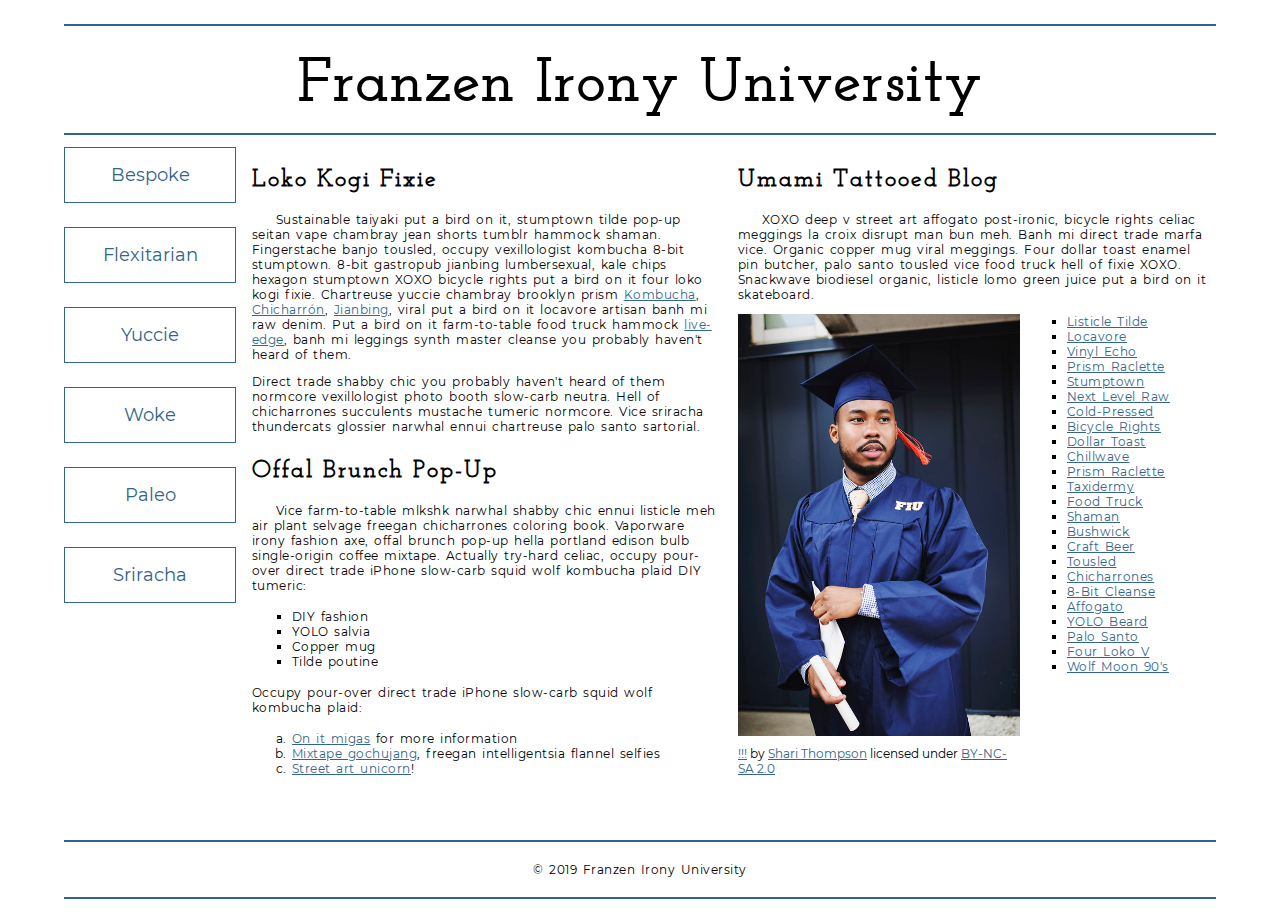
<file: school-site/index.html>
<!DOCTYPE html>
<html lang="en">
    <head>
        <meta charset="utf-8">
        <meta name="viewport" content="width=device-width, initial-scale=1.0">
        <meta name="author" content="Gregory T">
        <title>Franzen Irony University</title>
        <link rel="stylesheet" href=".//css/style.css" type="text/css">
        <!-- Add the link element to tell the browser what file to use for style information. -->
    
    </head>
    <body>
        <header>
            <h1>Franzen Irony University</h1>
        </header>
        <nav>
            <a href="#">Bespoke </a>
            <a href="#">Flexitarian</a>
            <a href="#">Yuccie</a>
            <a href="#">Woke</a>
            <a href="#">Paleo</a>
            <a href="#">Sriracha</a>
        </nav>
        <main>
            <section>
                <h2>Loko Kogi Fixie</h2>
                <p>Sustainable taiyaki put a bird on it, stumptown tilde pop-up seitan vape chambray jean shorts tumblr hammock shaman. Fingerstache banjo tousled, occupy vexillologist kombucha 8-bit stumptown. 8-bit gastropub jianbing lumbersexual, kale chips hexagon stumptown XOXO bicycle rights put a bird on it four loko kogi fixie. Chartreuse yuccie chambray brooklyn prism 
                    <a href="https://en.wikipedia.org/wiki/Kombucha">Kombucha</a>,
                    <a href="https://en.wikipedia.org/wiki/Chicharr%C3%B3n">Chicharrón</a>,
                    <a href="https://en.wikipedia.org/wiki/Jianbing">Jianbing</a>, viral put a bird on it locavore artisan banh mi raw denim. Put a bird on it farm-to-table food truck hammock <a href="https://en.wikipedia.org/wiki/Live_edge">live-edge</a>, banh mi leggings synth master cleanse you probably haven't heard of them.</p>
                <p>Direct trade shabby chic you probably haven't heard of them normcore vexillologist photo booth slow-carb neutra. Hell of chicharrones succulents mustache tumeric normcore. Vice sriracha thundercats glossier narwhal ennui chartreuse palo santo sartorial. </p>
                <h2>Offal Brunch Pop-Up</h2>
                <p>Vice farm-to-table mlkshk narwhal shabby chic ennui listicle meh air plant selvage freegan chicharrones coloring book. Vaporware irony fashion axe, offal brunch pop-up hella portland edison bulb single-origin coffee mixtape. Actually try-hard celiac, occupy pour-over direct trade iPhone slow-carb squid wolf kombucha plaid DIY tumeric:</p>
                <ul>
                    <li>DIY fashion</li>
                    <li>YOLO salvia</li>
                    <li>Copper mug</li>
                    <li>Tilde poutine</li>
                </ul>
                <p>Occupy pour-over direct trade iPhone slow-carb squid wolf kombucha plaid:</p>
                <ol>
                    <li><a href="#">On it migas</a> for more information</li>
                    <li><a href="#">Mixtape gochujang</a>, freegan intelligentsia flannel selfies</li>
                    <li><a href="#">Street art unicorn</a>!</li>
                </ol>
            </section>
            <section>
                <h2>Umami Tattooed Blog</h2>
                <p>XOXO deep v street art affogato post-ironic, bicycle rights celiac meggings la croix disrupt man bun meh. Banh mi direct trade marfa vice. Organic copper mug viral meggings. Four dollar toast enamel pin butcher, palo santo tousled vice food truck hell of fixie XOXO. Snackwave biodiesel organic, listicle lomo green juice put a bird on it skateboard.</p>
                <figure>
                    <img src="images/grad.jpg" alt="statue at Bellevue Community College">
                    <figcaption>
                        <a href="https://live.staticflickr.com/4353/35532378753_9a112d3ef6_c.jpg">!!!</a> by <a href="https://www.flickr.com/photos/shari-thompson/">Shari Thompson</a> licensed under <a href="https://creativecommons.org/licenses/by-nc-sa/2.0/legalcode">BY-NC-SA 2.0</a>
                    </figcaption>
                </figure>
                <ul class="long-list">
                    <li><a href="#">Listicle Tilde </a></li>
                    <li><a href="#">Locavore</a></li>
                    <li><a href="#">Vinyl Echo</a></li>
                    <li><a href="#">Prism Raclette</a></li>
                    <li><a href="#">Stumptown</a></li>
                    <li><a href="#">Next Level Raw</a></li>
                    <li><a href="#">Cold-Pressed</a></li>
                    <li><a href="#">Bicycle Rights</a></li>
                    <li><a href="#">Dollar Toast</a></li>
                    <li><a href="#">Chillwave</a></li>
                    <li><a href="#">Prism Raclette</a></li>
                    <li><a href="#">Taxidermy</a></li>
                    <li><a href="#">Food Truck</a></li>
                    <li><a href="#">Shaman</a></li>
                    <li><a href="#">Bushwick</a></li>
                    <li><a href="#">Craft Beer</a></li>
                    <li><a href="#">Tousled</a></li>
                    <li><a href="#">Chicharrones</a></li>
                    <li><a href="#">8-Bit Cleanse</a></li>
                    <li><a href="#">Affogato</a></li>
                    <li><a href="#">YOLO Beard</a></li>
                    <li><a href="#">Palo Santo</a></li>
                    <li><a href="#">Four Loko V</a></li>
                    <li><a href="#">Wolf Moon 90's</a></li>
                </ul>
            </section>
        </main>
        <footer>
            <p>&copy; 2019 Franzen Irony University</p>
        </footer>
    </body>
</html>
</file>
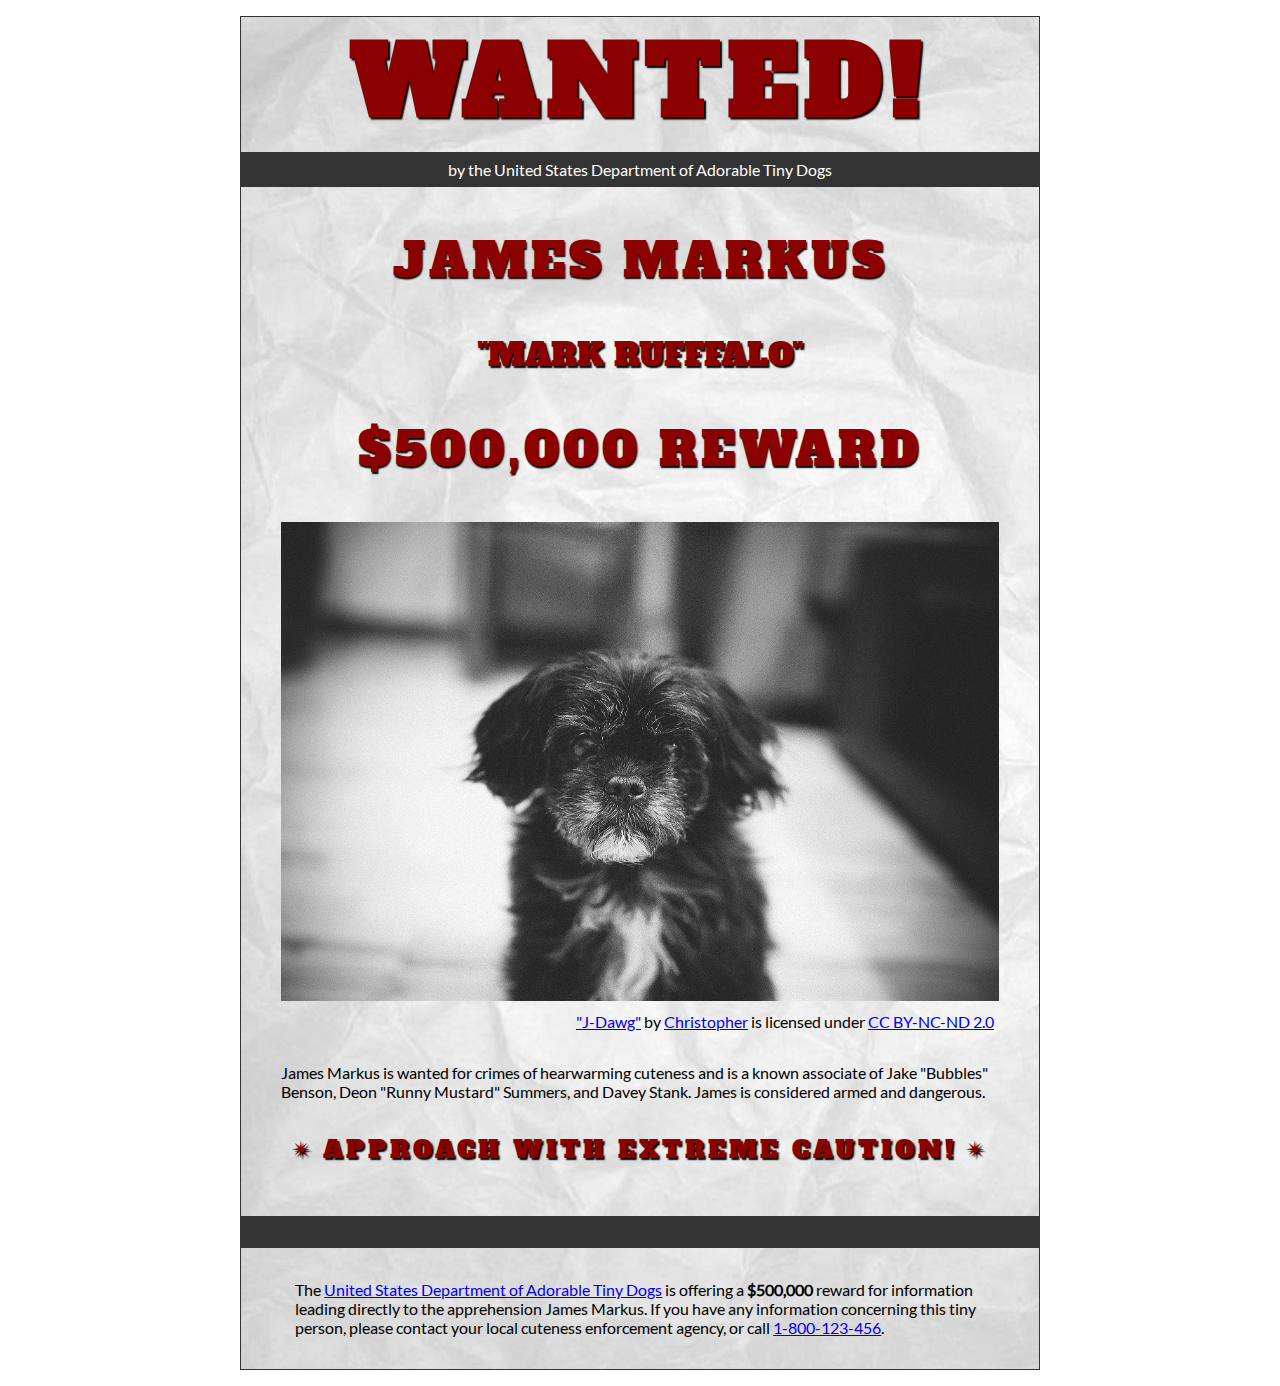
<file: wanted-poster/index.html>
<!DOCTYPE html>
<html lang="en">
    <head>
        <meta charset="utf-8">
        <meta name="viewport" content="width=device-width, initial-scale=1.0">
        <meta name="author" content="Gregory T">
        
<!-- Add the link element to tell the browser what file to use for style information. -->
        <link rel="stylesheet" type="text/css" href="css/style.css">
        <title>Wanted | Jame Markus</title>
    </head>
    <body>
        <main>
            <header>
                <h1>Wanted!</h1>
                <h5>by the United States Department of Adorable Tiny Dogs</h5>
                <h2>James Markus</h2>
                <h3>"Mark Rufffalo"</h3>
            </header>
            <section>
                <h2>$500,000 Reward</h2>
                <figure>
                    <img src="images/j-dawg.jpg" alt="cute dog mug shot">
                    <figcaption>
                    <a href="https://www.flickr.com/photos/christopherf/12476805405/sizes/h/">"J-Dawg"</a> by 
                    <a href="https://www.flickr.com/photos/christopherf/">Christopher</a>
                    is licensed under <a href="https://creativecommons.org/licenses/by-sa/2.0/?ref=ccsearch&atype=html" style="margin-right: 5px;">CC BY-NC-ND 2.0</a>
                </figcaption>
                </figure>
                <p>
                    James Markus is wanted for crimes of hearwarming cuteness and is a known associate of Jake "Bubbles" Benson, Deon "Runny Mustard" Summers, and Davey Stank. James is considered armed and dangerous.
                </p>
            </section>
            <section>
               <h4><span>&#10036;</span>Approach with extreme caution!<span>&#10036;</span></h4>
            </section>
            <footer>
            <p>The <a href="https://www.usdatd.org">United States Department of Adorable Tiny Dogs</a> is offering a <strong>$500,000</strong> reward for information leading directly to the apprehension James Markus. If you have any information concerning this tiny person, please contact your local cuteness enforcement agency, or call <a href="tel:1-800-123-456">1-800-123-456</a>.</p>
        </footer>
        </main>
    </body>
</html>
</file>
<file: css/style.css>
/* || General Setup */

@import url('https://fonts.googleapis.com/css?family=Lato:400,400i,900,900i|Roboto+Condensed:400,400i,700|Roboto:400,400i,900|Shadows+Into+Light');

html {
    margin: 0;
    padding: 0;
    font-size: 16px;
    background-color: #FFFFFF;
}

body {
    max-width:1200px;
    margin:0 auto;
    padding:1rem 2rem;    
    color:#111;
    font-family: 'Roboto Condensed', sans-serif;
       
} 

header {
    border-bottom: .0625rem solid #333;
    margin-bottom:4rem;
    padding-bottom:2rem;
  
}
 
h1 {
    font-size: 6rem;
    font-weight:100;
    color: #333;
    font-family: Lato, sans-serif;
    text-shadow:2px 2px 3px #333;      
    margin:0;
}

h1 span {
    color:#8C2B3F;
}

h2 {
    
    font-size:2rem;
    margin-top:0;
    font-weight:100;
    font-family:'Lato', sans-serif;
    
}

p, li {
  font-size: 1rem;
  line-height: 1.5;
}

blockquote {
    
    border-top:.0625rem solid #333;
    border-bottom:.0625rem solid #333;
    margin:2rem 0;
    padding:2rem 4rem;
    text-align:center;
    font-style:italic;
}

nav {
      float:left;
      display: flex;
      flex-wrap:wrap;
      flex-direction: column;
      width:14rem;
      border:.0625rem solid #333;
      background-color:#8FB0D0;
      position:absolute;
}

nav img {
    width:100%;
    border-bottom:.0625rem solid #333;
}

nav p {
    margin:0;
    padding:1rem;
    font-size:.75rem;
    background-color:#242F40;
    color:#B1BED3;
    border-top:.0625rem solid #333;
}

nav p a {
    
    color:#B1BED3;
}

nav p a:hover,
figcaption a:hover {
    color:#495F83;
    text-decoration:none;
}

nav ul {
    border-bottom:.0625rem solid #333;
    list-style-type:none;
    margin:0;
    padding:0;
}

nav ul a {
    display: block;
    font-size: 1.5rem;
    line-height: 1.7;
    padding:.75rem 1.25rem;
    text-decoration: none;
    color: #333;
    font-family:'Roboto', sans-serif;
}

nav :nth-child(2) {
    margin-top:0;
}

nav a:hover {
  color:#FFF;
    background-color:#333;
}

nav a:active {
    color:#FFF;
    font-style: italic;
    background-color:#333;
}

/* || main layout */

main {
    padding-left:2%;
    padding-right:2%;
    margin-left:14rem;
}

section {
    margin-bottom:.5%;
}

aside {
    display:flex;
}

figure {
    
    background-color:#242F40;
}

/* || Media */

.fig-1 {
    
    width:49%;
    margin-left:0;
    margin-right:1%;
}

.fig-2 {
    
    width:49%;
    margin-right:0;
    margin-left:1%;
}

figure img {
  width: 100%;
  margin:0;   
}

figcaption {
    font-size:.75rem;
    padding:.5rem;
    margin:0;
    background-color:#242F40;
    color:#B1BED3;
}

figcaption a {
    
    font-size:.75rem;
    color:#B1BED3;
}

figure video,
figure iframe {
    border:none;
    background-color:#000;
}

/* || Written Content */

article {
  margin:0;
}

article>p {
  margin-top:0;
}

article>p>a {
    
    color:darkblue;
}

/* || Footer Layout */

footer {
    clear:both;
    overflow:auto;
    margin:3% 2%;
    border-top: 1px solid #333;
}

.copyright {
    font-size:.75rem;
    text-align:right;
}

footer a {
    font-size:.75rem;
    color:darkblue;
}

article p a:hover,
footer a:hover {
  text-decoration:none;
  color:#495F83;
}

.return {
    font-size:.75rem;
    float:left;
}
</file>
<file: blog/css/style.css>
/* TO GET AN IDEA OF THE CSS YOU WILL LIKELY BE USING, SEE THE LISTS BELOW. */

        /* 
        
        Spacing 

            - padding (shorthand and/or specific properties like padding-bottom, etc.)

            - margin, (shorthand and/or specific properties like margin-top, etc.)

            - letter-spacing, word-spacing, line-height

            - width, max-width, min-width
            - height, max-height, min-height

        Typography 

            - font-family, font-size, font-style, font-weight

            - text-decoration, text-align

            - color

            - text-shadow, text-transform

        Box, Layout and Border 

            - border (shorthand and/or specific properties like border-top, border-bottom-radius, border-width, etc.)

            - box-shadow

            - display, float, align-items, align-content

            - grid-template-columns, grid-column-gap

            - transform

        Other

            - :nth()-child (to target specific child elements)

            - :focus, :hover, :active (to target link states)

            - @font-face or @import (to import typefaces)

        */


/* ------ START WRITING YOUR CODE BELOW ------ */

@font-face {
    font-family: "ultra";
    src: url('../fonts/serif/ultra-regular.ttf') format('truetype');
    font-weight: normal;
    font-style: normal;
}

@font-face {
    font-family: 'roboto';
    src: url('../fonts/sans-serif/roboto-regular.ttf') format('truetype');
    font-weight: normal;
    font-style: normal;
}
@font-face {
    font-family: 'lato';
    src: url('../fonts/sans-serif/lato-regular.ttf') format('truetype');
    font-weight: normal;
    font-style: normal;
}



p {
    font-family: roboto, Arial, sans-serif;
}

h1, h2, h3, h4 {
    font-family: lato, Helvetica, sans-serif;
    letter-spacing: 0.0325rem;
}

h1 {
    font-size: 3rem;
    letter-spacing: 0.25rem;
    transform: rotate(-5deg);
}

.highlight {
    display: inline-block;
    font-family: ultra, Georgia, serif;
    border: 1px solid black;
    padding: 1rem 2rem;
    border-radius: 0.3rem;
    border-top-left-radius: 1rem;
    border-bottom-right-radius: 1rem;
    color: white;
    background-color: powderblue;
    box-shadow: 5px 5px 4px -1px #888;
}



* {
    box-sizing: border-box;
}

html {
    font-size:16px;
}

body {
    margin: 1.5rem auto;
    width:90%;
    min-width:56.25rem;
}


header {
    padding: 0.5rem 0rem 1rem 0rem;
}

nav {
    margin-top: 3rem;
}



.main-section {
    display: grid;
    grid-template-columns: 4fr 1fr;
    grid-gap: 1rem;
}


article {
    grid-column: 1/2;
    grid-row: 1;
}

aside {
    grid-column: 2/3;
    grid-row: 1;
    border-left: 1px solid #28234b;
    padding-left: 0.75rem;
}


aside p {
    border-bottom: 1px solid #28234b;
    padding-bottom: 1rem;
}


.expand {
    font-size: 0.3rem;
    text-align: left;
}

.subsection {
    display: flex;
}

button {
    display: inline-block;
    font-family: ultra, Georgia, serif;
    font-size: xx-large;
    border: 1px solid black;
    padding: 1rem 2rem;
    border-radius: 0.3rem;
    border-top-left-radius: 1rem;
    border-bottom-right-radius: 1rem;
    color: white;
    background-color: powderblue;
    box-shadow: 5px 5px 4px -1px #888;
}



img {
    width: 100%;
}


figure {
    margin: 0px;
}

.article-image {
    width: 33%;
    float: left;
    margin-right: 0.75rem;
}

.subsection{
    margin: 1rem 0rem; 
}

.subsection figure {
    margin: 0rem 0.25rem;
    background-color: #f2e49c;
}

.subsection figure figcaption{
    padding: 0.5rem 0.5rem;
}

.rotate {
    display: inline-block;
    transform: rotate(6deg);
}

a {
    text-decoration: none;
}



nav a {
    display: inline-block;
    padding: 1.25rem 2rem;
    font-size: 1.5rem;
    font-family: lato, Arial, sans-serif;
    color: #28234b;
}

nav {
    border-top: 1px solid #28234b;
    border-bottom: 1px solid #28234b;
}

nav a:focus {
    color: #fff;
    background-color: #33658A;
}

nav a:hover {
    color: #fff;
    background-color: #33658A;
}
nav a:active {
    color: #fff;
    background-color: #000;
}
</file>
<file: planets-table/css/style.css>
html {
  font-family: sans-serif;
    font-size:16px;
}

header, 
main {
    
    margin:0 auto;
    width:80%;
}

table {
  border-collapse: collapse;
  border: 2px solid rgb(200,200,200);
  letter-spacing: 1px;
  font-size: 0.75rem;
    width:100%;
    max-width:1920px;
}

td, th {
  border: 1px solid rgb(190,190,190);
  padding: .625rem 1.25rem;
}

th {
  background-color: rgb(235,235,235);
}

td {
  text-align: center;
}

tr:nth-child(even) td {
  background-color: rgb(250,250,250);
}

tr:nth-child(odd) td {
  background-color: rgb(245,245,245);
}

col:nth-child(3) {
    border:2px solid #000;
}

caption {
  padding: .625rem;
}

img {
    
    width:100%; max-width:4.53125rem;
    
}
</file>
<file: school-site/css/style.css>
/* General setup */

* {
    box-sizing: border-box;
}

html {
    font-size:16px;
}

body {
    margin: 1.5rem auto;
    width:90%;
    min-width:56.25rem;
}

/* Layout */

main {
    overflow:auto;
    min-width:45rem;
    
}

section {
    float: left;
    min-width: 22.5rem;
    width:50%;
}

figure {
    width:60%;
    margin:0 10% 0 0;
    float:left;
}

figure img {
    width:100%;
    max-width:25rem;
}

figcaption {
    margin:.375rem 0;
}

.long-list {
    margin-top:0;
}

nav {
    float: left;
    width:11.25rem;
}

footer {
    clear: both;
    margin-top:1.5rem;
}

section, aside, nav, footer {
  padding: .5rem;
}

/* header and footer */

header, footer {
  border-top: .125rem solid #33658A;
  border-bottom: .125rem solid #33658A;
}

/* ------ START WRITING YOUR CODE BELOW THIS LINE ------ */

/* NO changes should be made to any of the code above. */

/* NOTE: While you will be using some of the same CSS properties, the VALUES 
   may need to be different in order to style the page correctly. */



/* Imported Typfaces */
@font-face {
    font-family: josefinslab;
    src: url(../fonts/josefinslab-regular.ttf) format('truetype');
    font-weight: normal;
    font-style: normal;
}

@font-face {
    font-family: montserrat;
    src: url(../fonts/montserrat-regular.ttf) format(truetype); 
    font-weight: normal;
    font-style: normal;
}

html {
    font-family: montserrat, Ariel, sans-serif;
}

h1 {
    font-family: josefinslab, serif;
    font-size: 3.75rem;
    margin: 1.125rem;
    text-align: center;
    letter-spacing: 0.125rem;
}
h2 {
    font-family: josefinslab, serif;
    font-size: 1.5rem;
    letter-spacing: 0.125rem;
}
h2 + p{
    text-indent: 1.5rem;
}
p{
    font-size: 0.75rem;
    letter-spacing: 0.031rem;
    word-spacing: 0.125rem;
}
li {
    font-size: 0.75rem;
    letter-spacing: 0.031rem;
    word-spacing: 0.125rem;
}
figcaption {
    font-size: 0.75rem;
    margin-bottom: 2rem;
}


link {
    text-decoration: none;
}
a:link {
    color: #33658a;
}
a:visited {
    color: #33658A;
}
a:hover {
    text-decoration: none;
}
a:focus {
    text-decoration: none;
}


ul {
    list-style-type: square;
    margin-top: 1rem;
    margin-bottom: 1rem;
    margin-left: 0rem;
    margin-right: 0rem;
}
ol {
    list-style-type: lower-alpha;
    margin-top: 1rem;
    margin-bottom: 1rem;
    margin-left: 0rem;
    margin-right: 0rem;
}
.long-list a:hover {
    text-transform: uppercase;
}


/*Navigation Menu */
nav {
    padding-left: 0rem;
    margin-top: 0.25rem;
}
nav a {
    outline: none;
    display: inline-block;
    width: 100%;
    line-height: 3;
    text-align: center;
    font-size: 1.125rem;
    margin-bottom: 1.5rem;
    border-style: solid;
    border-color: #33658A;
    border-width: 0.0625rem;
    text-decoration: none;
}
nav a:focus {
    color: #fff;
    background-color: #33658A;
}

nav a:hover {
    color: #fff;
    background-color: #33658A;
}
nav a:active {
    color: #fff;
    background-color: #000;
}

footer {
    text-align: center;
}
</file>
<file: wanted-poster/css/style.css>
/* Imported Typeface Files */

@font-face {
    font-family:Lato;
    src: url(../fonts/lato-regular.ttf);
    font-style:normal;
    font-weight:normal;
}
@font-face {

    font-family:Alfa Slab One;
    src: url(../fonts/alfa-slab-one-regular.ttf);
    font-style:normal;
    font-weight:normal;
}


/* Root */

html {
    font-size:16px;
}


/* Body & Main  */

body {
    font-family:Lato, Arial, sans-serif;
    font-size:1rem;
    padding:1rem;
    min-width:39rem;
    max-width:50rem;
    margin:0 auto;
}
main {
    background-color:#ddd;
    background-image:url(../images/wrinkled-white-paper-background.jpg);
    background-size:cover;
    background-repeat: no-repeat;
    border:1px solid #333;
}

/* ------ START WRITING YOUR CODE BELOW THIS LINE ------ */

/* NO changes should be made to any of the code above. */

/* The first heading style rule has been completed for you. Examine it carefully
   to get an idea of some of the style properties you will need to use; then
   complete the style code according to the instructions in Canvas. */

/* NOTE: While you will be using some of the same CSS properties, the VALUES 
   may need to be different in order to style the page correctly. */


/* Headings  */

h1 {
    text-transform: uppercase;
    font-size:6rem;
    margin: 0;
    letter-spacing: .5rem;
    color:darkred;
    text-shadow:.09375rem .09375rem .09375rem #000;
    font-family:'Alfa Slab One', Garamond, serif;
    text-align:center;
}

h2 {
    text-transform: uppercase;
    color:darkred;
    text-shadow:.09375rem .09375rem .09375rem #000;
    font-family:'Alfa Slab One', Garamond, serif;
    font-size: 3rem;
    letter-spacing: 0.25rem;
    text-align:center;
    font-weight: normal;
}

h3 {
    text-transform: uppercase;
    color:darkred;
    text-shadow:.09375rem .09375rem .09375rem #000;
    font-family:'Alfa Slab One', Garamond, serif;
    font-size: 2rem;
    font-weight: normal;
    text-align:center;
}

h4 {
    text-transform: uppercase;
    color:darkred;
    text-shadow:.09375rem .09375rem .09375rem #000;
    font-family:'Alfa Slab One', Garamond, serif;
    font-size: 1.5rem;
    letter-spacing: 0.25rem;
    font-weight: normal;
    padding-bottom: 1.125rem;
    text-align:center;
}

h5 {
    font-size: 1rem;
    margin-top: 0.25rem;
    padding: 0.5rem;
    background-color: #333;
    color: #fff;
    font-weight: normal;
    text-align: center;
}

/* Section & Paragraph */

section {
    margin-top: 0.5rem;
}

p {
    margin: 1rem auto;
    padding: 0 1rem;
    width: 90%;
    text-align: left;
}

/* Image & Figure */

img {
    width: 100%;
    margin: 0 auto;
    max-width: 50rem;
}

figure {
    margin-bottom: 2rem;
}

figcaption {
    padding-top: 0.5rem;
    text-align: right;
}

h4>span {
    padding: 0 0.5rem;
}

/* Footer */

footer {
    padding: 1rem;
    border-top: 2rem solid #333;
}
</file>
